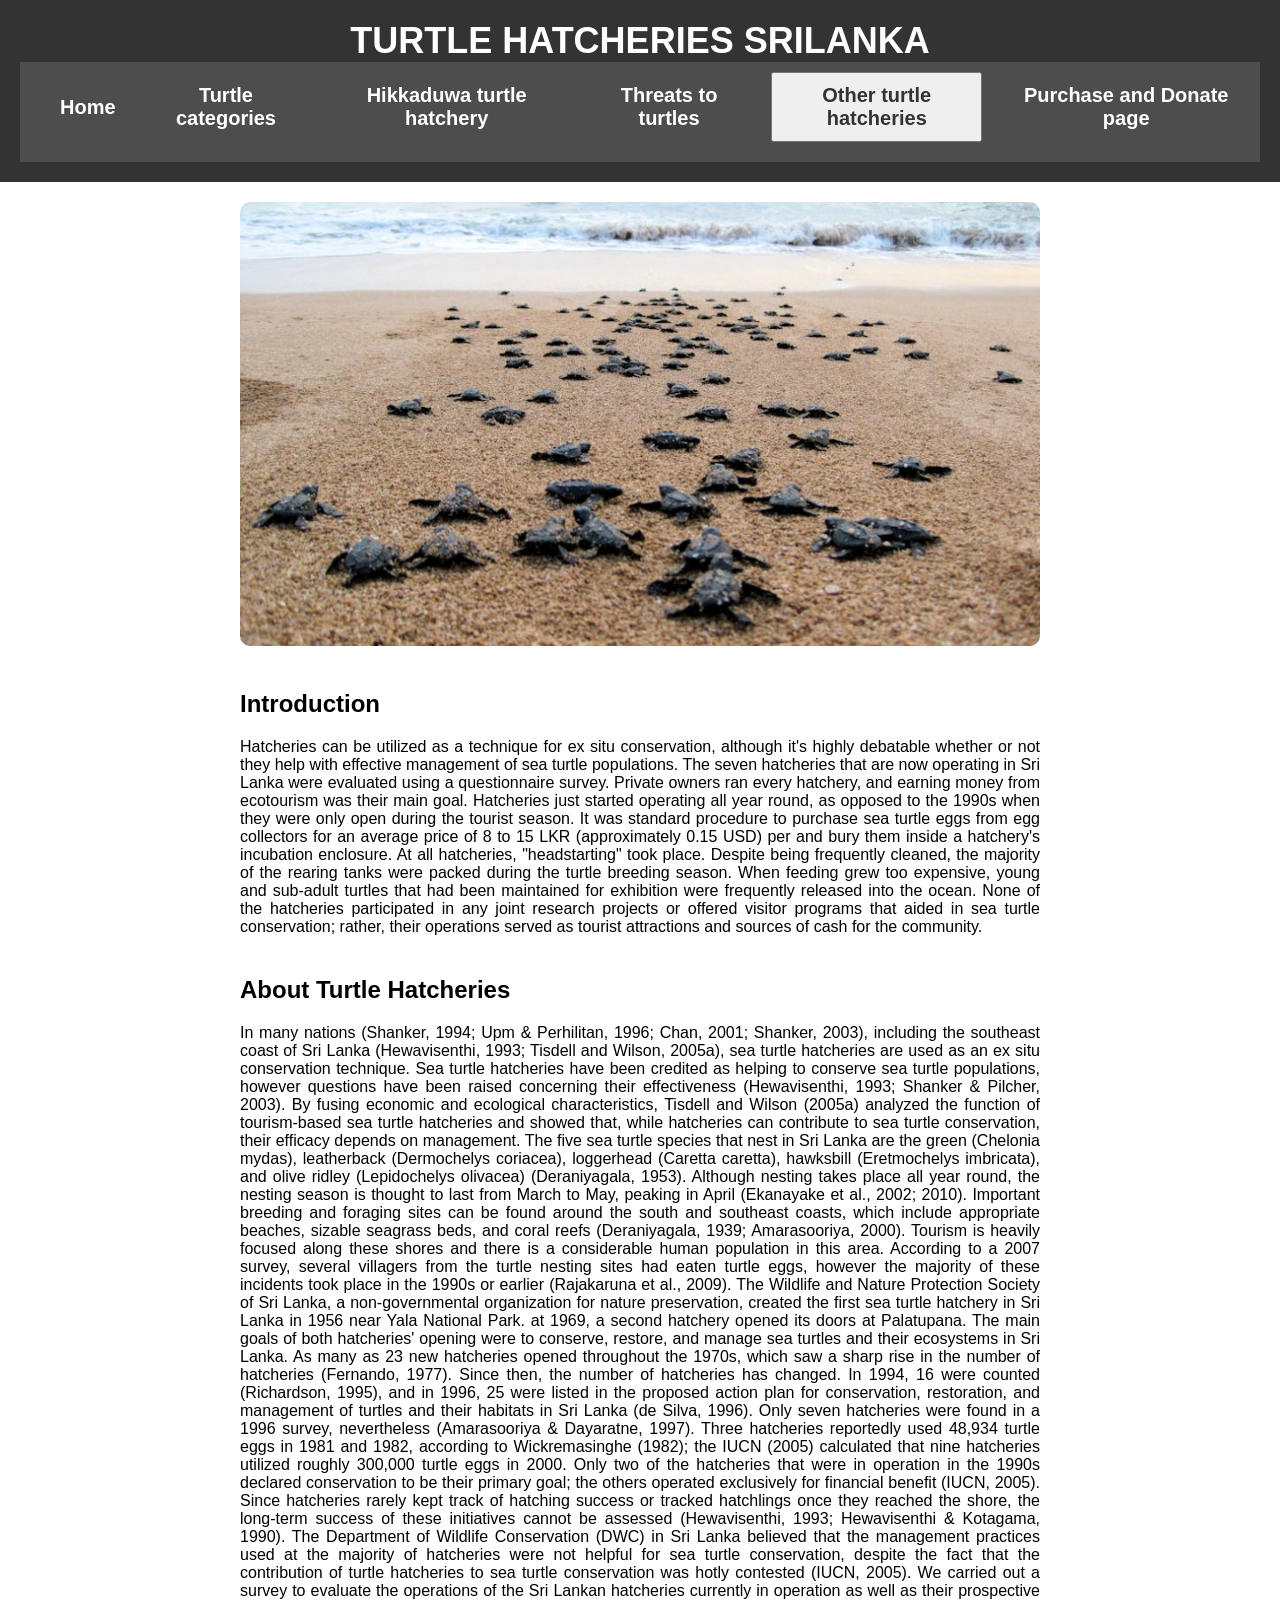
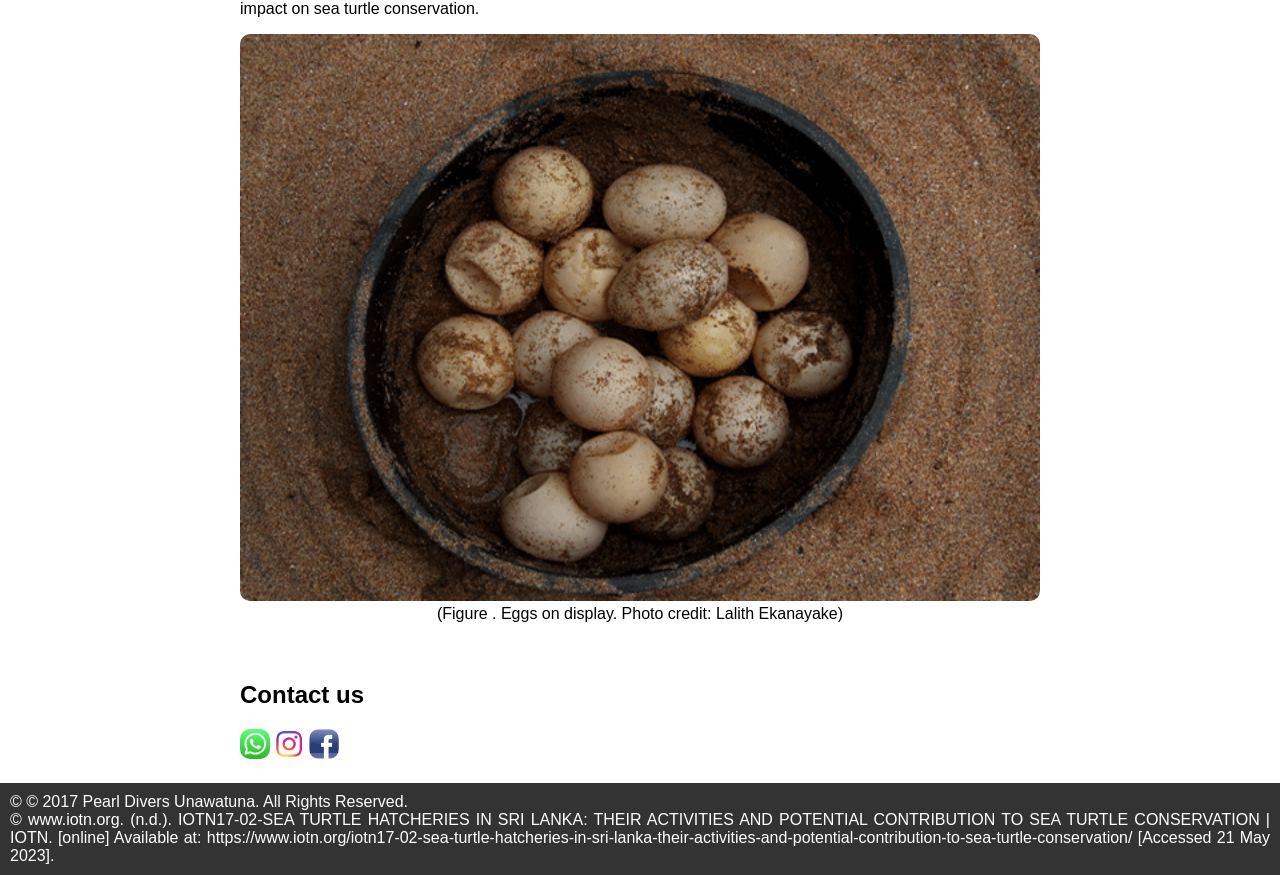
<file: index.html>
<!DOCTYPE html>
<html>
  <head>
    <title>TURTLE HATCHERIES SRILANKA</title>
    <link rel="stylesheet" href="CSS/styles.css">
  </head>
  <body>
    <header>
      <h1>TURTLE HATCHERIES SRILANKA
</h1>
      <nav>
        <ul>
          <li><a href="#HOME">Home</a></li>
          <li><a href="Turtle categories.html">Turtle categories </a></li>
          <li><a href="hikkaduwa turtle hatchery.html">Hikkaduwa turtle hatchery </a></li>
          <li><a href="Threats to turtles.html">Threats to turtles</a></li>
          <ul>
            <li class="dropdown">
              <button class="dropbtn">Other turtle hatcheries</a>
              <div class="dropdown-content">
                <a href="benthota.html">benthota</a>
                <a href="kosgoda.html">kosgoda</a>
                </div></ul>
          <li><a href="purchase and donate page.html">Purchase and Donate page</a></li>
          
        </ul>
      </nav>
    </header>
    <main>
        <img src="IMAGES/turtle hatchery.jpg" alt="baby turtles" width="800">
    </section>
      <h2>Introduction</h2>
      <p>Hatcheries can be utilized as a technique for ex situ conservation, although it's highly debatable whether or not they help with effective management 
        of sea turtle populations. The seven hatcheries that are now operating in Sri Lanka were evaluated using a questionnaire survey. Private owners ran every 
        hatchery, and earning money from ecotourism was their main goal. Hatcheries just started operating all year round, as opposed to the 1990s when they were
         only open during the tourist season. It was standard procedure to purchase sea turtle eggs from egg collectors for an average price of 8 to 15 LKR
          (approximately 0.15 USD) per and bury them inside a hatchery's incubation enclosure.
          At all hatcheries, "headstarting" took place. Despite being frequently cleaned, the majority of the rearing tanks were packed during the turtle breeding 
          season. When feeding grew too expensive, young and sub-adult turtles that had been maintained for exhibition were frequently released into the ocean.
           None of the hatcheries participated in any joint research projects or offered visitor programs that aided in sea turtle conservation; rather, their 
           operations served as tourist attractions and sources of cash for the community.
    </p>
    
    <h2>About Turtle Hatcheries</h2>
    <p>In many nations (Shanker, 1994; Upm & Perhilitan, 1996; Chan, 2001; Shanker, 2003), including the southeast coast of Sri Lanka 
      (Hewavisenthi, 1993; Tisdell and Wilson, 2005a), sea turtle hatcheries are used as an ex situ conservation technique. Sea turtle hatcheries have been 
       credited as helping to conserve sea turtle populations, however questions have been raised concerning their effectiveness 
      (Hewavisenthi, 1993; Shanker & Pilcher, 2003). By fusing economic and ecological characteristics, Tisdell and Wilson (2005a) analyzed the function of 
      tourism-based sea turtle hatcheries and showed that, while hatcheries can contribute to sea turtle conservation, their efficacy depends on management.
      The five sea turtle species that nest in Sri Lanka are the green (Chelonia mydas), leatherback (Dermochelys coriacea), loggerhead (Caretta caretta), 
      hawksbill (Eretmochelys imbricata), and olive ridley (Lepidochelys olivacea) (Deraniyagala, 1953). Although nesting takes place all year round, 
      the nesting season is thought to last from March to May, peaking in April (Ekanayake et al., 2002; 2010). Important breeding and foraging sites can be 
      found around the south and southeast coasts, which include appropriate beaches, sizable seagrass beds, and coral reefs (Deraniyagala, 1939; Amarasooriya, 
      2000). Tourism is heavily focused along these shores and there is a considerable human population in this area.
      According to a 2007 survey, several villagers from the turtle nesting sites had eaten turtle eggs, however the majority of these incidents took place in 
      the 1990s or earlier (Rajakaruna et al., 2009).

      The Wildlife and Nature Protection Society of Sri Lanka, a non-governmental organization for nature preservation, created the first sea turtle hatchery in 
      Sri Lanka in 1956 near Yala National Park. at 1969, a second hatchery opened its doors at Palatupana. 
      The main goals of both hatcheries' opening were to conserve, restore, and manage sea turtles and their ecosystems in Sri Lanka. As many as 23 new hatcheries 
      opened throughout the 1970s, which saw a sharp rise in the number of hatcheries (Fernando, 1977). Since then, the number of hatcheries has changed. In 1994, 
      16 were counted (Richardson, 1995), and in 1996, 25 were listed in the proposed action plan for conservation, restoration, and management of turtles and 
      their habitats in Sri Lanka (de Silva, 1996). Only seven hatcheries were found in a 1996 survey, nevertheless (Amarasooriya & Dayaratne, 1997). 
      Three hatcheries reportedly used 48,934 turtle eggs in 1981 and 1982, according to Wickremasinghe (1982); the IUCN (2005) calculated that nine hatcheries
       utilized roughly 300,000 turtle eggs in 2000.
       Only two of the hatcheries that were in operation in the 1990s declared conservation to be their primary goal; the others operated exclusively for
        financial benefit (IUCN, 2005). Since hatcheries rarely kept track of hatching success or tracked hatchlings once they reached the shore, the long-term 
        success of these initiatives cannot be assessed (Hewavisenthi, 1993; Hewavisenthi & Kotagama, 1990). The Department of Wildlife Conservation (DWC) in 
        Sri Lanka believed that the management practices used at the majority of hatcheries were not helpful for sea turtle conservation, despite the fact that 
        the contribution of turtle hatcheries to sea turtle conservation was hotly contested (IUCN, 2005). We carried out a survey to evaluate the operations of 
        the Sri Lankan hatcheries currently in operation as well as their prospective impact on sea turtle conservation.

    
    </p>
    <img src="IMAGES/turtle eggs.png" alt="baby turtles" width="800">
    <center><text>(Figure . Eggs on display.
      Photo credit: Lalith Ekanayake)</text></center>
     <br>
      <h2>Contact us</h2>
    
      <ul>
        <a href="#"><img src="IMAGES/WHATSAPP LOGO.png" alt="WA LOGO" width="30" height="30"></a>
        <a href="#"><img src="IMAGES/INSTA LOGO.jpg" alt="INSTA LOGO" width="30" height="30"></a>
        <a href="#"><img src="IMAGES/FACEBOOK LOGO.jpg" alt="FACEBOOK LOGO" width="30" height="30"></a>
           
      </ul>
     
    </main>
    <footer>
     
      <p>&copy; © 2017 Pearl Divers Unawatuna. All Rights Reserved.</p>
      <p>&copy; www.iotn.org. (n.d.). IOTN17-02-SEA TURTLE HATCHERIES IN SRI LANKA: THEIR ACTIVITIES AND POTENTIAL CONTRIBUTION TO SEA TURTLE CONSERVATION | IOTN. [online] Available at: https://www.iotn.org/iotn17-02-sea-turtle-hatcheries-in-sri-lanka-their-activities-and-potential-contribution-to-sea-turtle-conservation/ [Accessed 21 May 2023].

        ‌</p>
      

    </footer>
  </body>
</html>
</file>
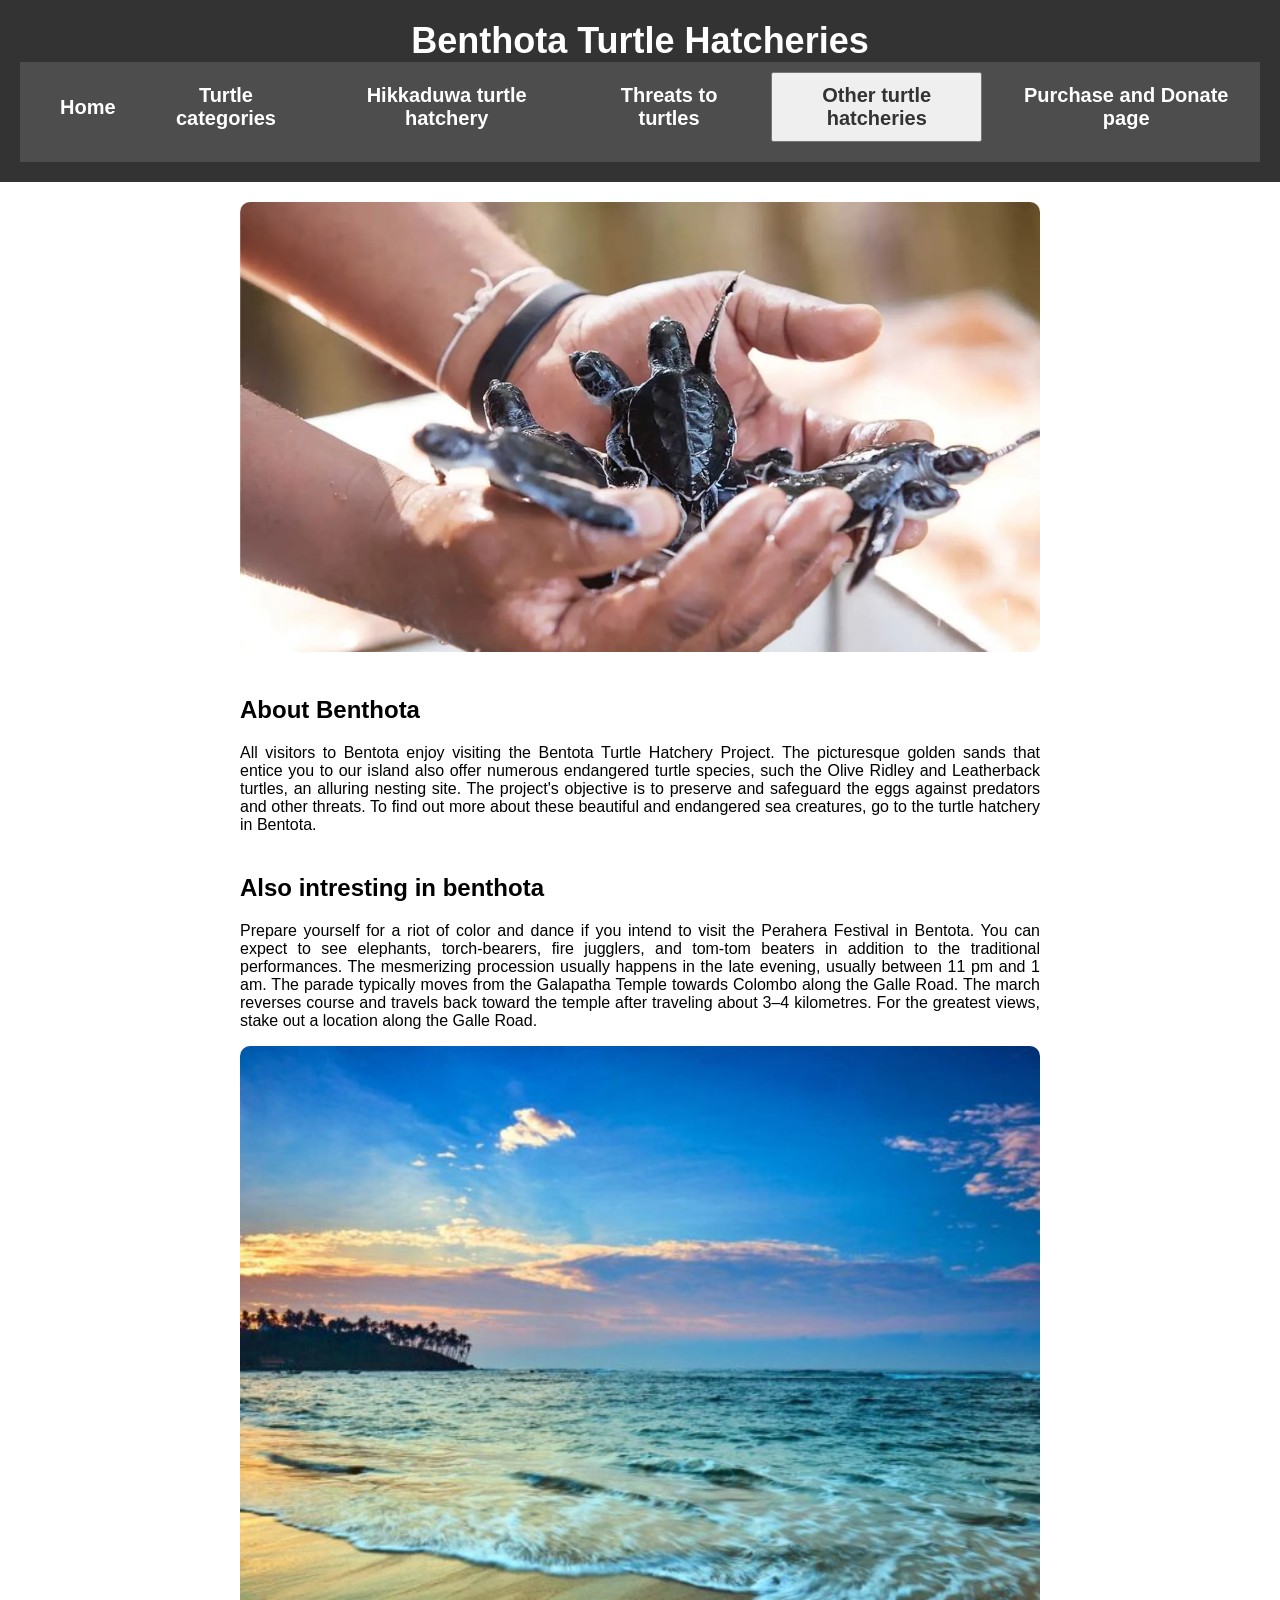
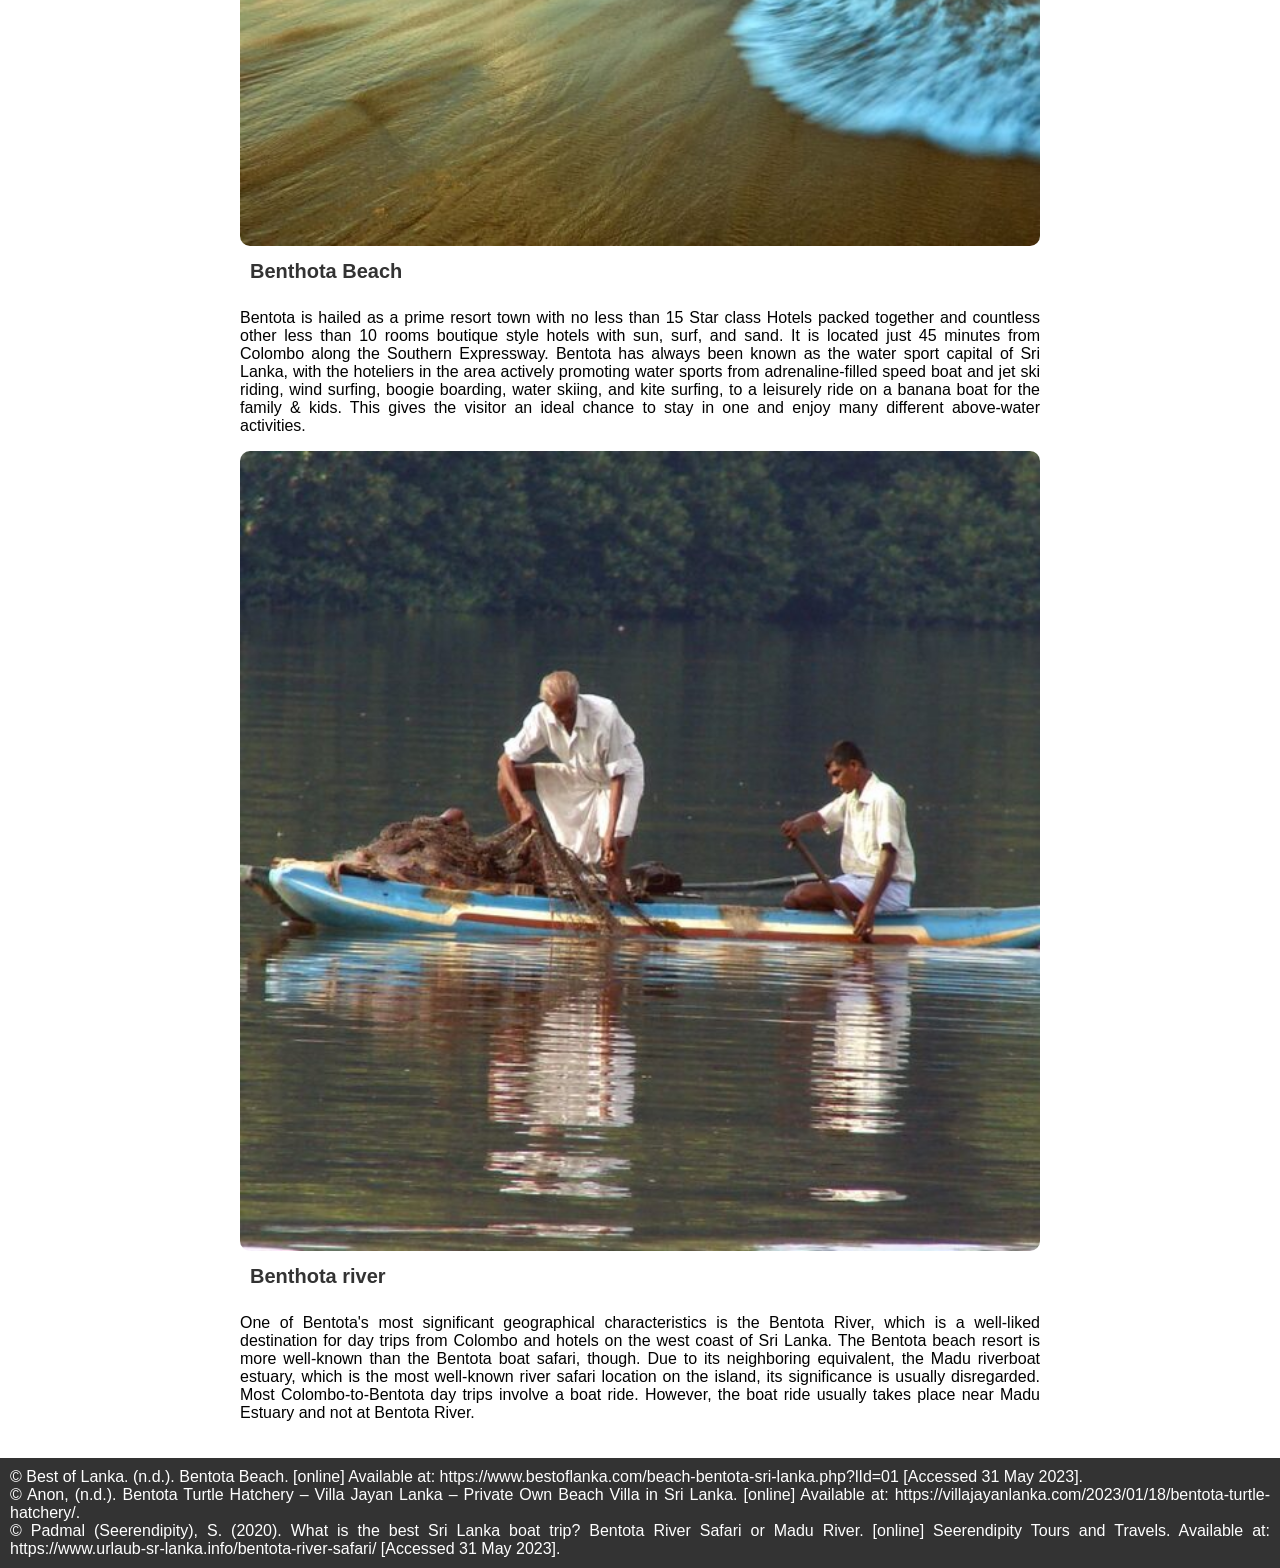
<file: benthota.html>
<!DOCTYPE html>
<html>
  <head>
    <title>TURTLE HATCHERY BENTHOTA</title>
    <link rel="stylesheet" href="CSS/styles.css">
  </head>
  <body>
    <header>
      <h1>Benthota Turtle Hatcheries
</h1>
      <nav>
        <ul>
          <li><a href="index.html">Home</a></li>
          <li><a href="Turtle categories.html">Turtle categories </a></li>
          <li><a href="hikkaduwa turtle hatchery.html">Hikkaduwa turtle hatchery </a></li>
          <li><a href="Threats to turtles.html">Threats to turtles</a></li>
          <ul>
            <li class="dropdown">
              <button class="dropbtn">Other turtle hatcheries</a>
              <div class="dropdown-content">
                <a href="benthota.html">benthota</a>
                <a href="kosgoda.html">kosgoda</a>
                </div></ul>
          <li><a href="purchase and donate page.html">Purchase and Donate page</a></li>
          
        </ul>
      </nav>
    </header>
    <main>
        <img src="IMAGES/benthota.jpg" alt="baby turtles" width="800">
    </section>
      <h2>About Benthota</h2>
      <p>All visitors to Bentota enjoy visiting the Bentota Turtle Hatchery Project. The picturesque golden sands that entice you to our island also offer 
        numerous endangered turtle species, such the Olive Ridley and Leatherback turtles, an alluring nesting site. The project's objective is to preserve and 
        safeguard the eggs against predators and other threats. To find out more about these beautiful and endangered sea creatures, go to the turtle hatchery 
        in Bentota.
    </p>
      <h2>Also intresting in benthota</h2>
      <p>Prepare yourself for a riot of color and dance if you intend to visit the Perahera Festival in Bentota. You can expect to see elephants, torch-bearers,
         fire jugglers, and tom-tom beaters in addition to the traditional performances. The mesmerizing procession usually happens in the late evening, usually
          between 11 pm and 1 am.

        The parade typically moves from the Galapatha Temple towards Colombo along the Galle Road. The march reverses course and travels back 
        toward the temple after traveling about 3–4 kilometres. For the greatest views, stake out a location along the Galle Road.</p>
    
      <ul>
        <a href="#"><img src="IMAGES/Bentota-Beach.jpg" alt="WA LOGO" width="800" ></a>
        <br>
        <li><a href="#">Benthota Beach</a></li>
        <p>Bentota is hailed as a prime resort town with no less than 15 Star class Hotels packed together and countless other less than 10 rooms boutique style 
          hotels with sun, surf, and sand. It is located just 45 minutes from Colombo along the Southern Expressway. Bentota has always been known as the water 
          sport capital of Sri Lanka, with the hoteliers in the area actively promoting water sports from adrenaline-filled speed boat and jet ski riding, wind 
          surfing, boogie boarding, water skiing, and kite surfing, to a leisurely ride on a banana boat for the family & kids. This gives the visitor an ideal 
          chance to stay in one and enjoy many different above-water activities.</p>
        <a href="#"><img src="IMAGES/river.jpg" alt="INSTA LOGO" width="800" ></a>
        <br>
       

        <li><a href="#">Benthota river</a></li>
        <p>One of Bentota's most significant geographical characteristics is the Bentota River, which is a well-liked destination for day trips from Colombo 
          and hotels on the west coast of Sri Lanka. The Bentota beach resort is more well-known than the Bentota boat safari, though. Due to its neighboring 
          equivalent, the Madu riverboat estuary, which is the most well-known river safari location on the island, its significance is usually disregarded.
           Most Colombo-to-Bentota day trips involve a boat ride. However, the boat ride usually takes place near Madu Estuary and not at Bentota River.
          </p>
        </ul>
     
    </main>
    <footer>
     
      <p>&copy; Best of Lanka. (n.d.). Bentota Beach. [online] Available at: https://www.bestoflanka.com/beach-bentota-sri-lanka.php?lId=01 [Accessed 31 May 
        2023].

        ‌</p>
      <p>&copy; 
        Anon, (n.d.). Bentota Turtle Hatchery – Villa Jayan Lanka – Private Own Beach Villa in Sri Lanka. [online] Available at: https://villajayanlanka.com/2023/01/18/bentota-turtle-hatchery/.

        ‌
        ‌</p>
        <p>&copy; Padmal (Seerendipity), S. (2020). What is the best Sri Lanka boat trip? Bentota River Safari or Madu River. [online] Seerendipity Tours and Travels. Available at: https://www.urlaub-sr-lanka.info/bentota-river-safari/ [Accessed 31 May 2023].

          ‌</p>
      

    </footer>
  </body>
</html>
</file>
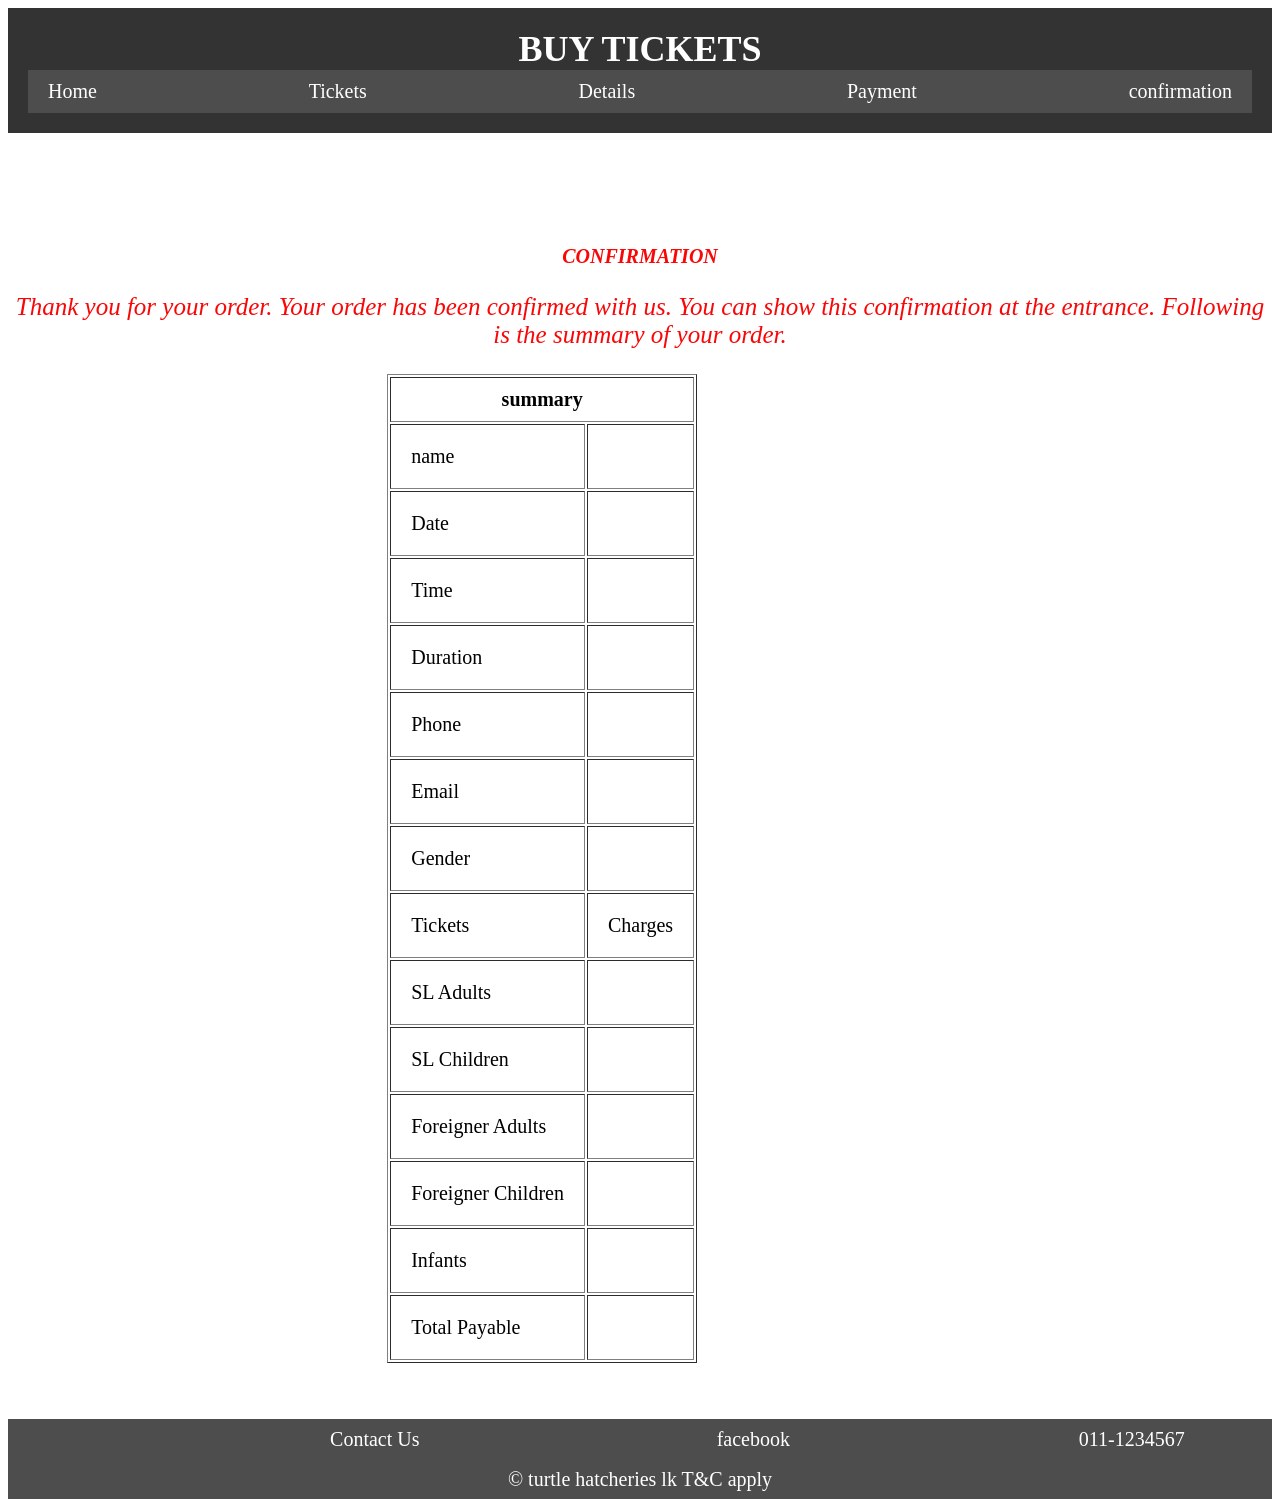
<file: confirmation.html>
<!DOCTYPE html> 
<html lang="en">
    <head>
        <title>confirmation</title>
        <link rel="stylesheet" href="CSS/common.css">
        <link rel="stylesheet" href="CSS/confirmation.css">
        
    </head>
    <body>
        <header>
        <h1>BUY TICKETS</h1>
        <nav class="Navigation">
        <ul>
            <li><a href="index.html">Home</a></li>
        <li><a href="Ticketspae.html" id="ticketsLink" >Tickets</a></li>
        <li><a href="details.html" id="detailsLink">Details</a></li>
        <li><a href="payment.html" id="paymentLink">Payment</a></li>
        <li><a href="confirmation.html" id="confirmationLink">confirmation</a></li>
        </ul>
    </nav>
</header>
<br>
<br>
<br>
<br>
<h3>CONFIRMATION</h3>
<p>Thank you for your order. Your order has been confirmed with us. You can show this confirmation at the entrance. Following is the summary of your order.</p>
<div class="SumTable">
    <table border="1" id="sumTable">
        <tr><th  colspan="2">summary</th></tr>
        <tr>
            <td>name</td>
            <td><div id="fnamel"></div></td>
        </tr>
        <tr>
            <td>Date</td>
            <td id="displayDate"></div> </td>
        </tr>

        <tr>
            <td>Time</td>
            <td>
                <div id="Time">
                    <div id="slot1"></div>
                    <div id="slot2"></div>
                    <div id="slot3"></div>
                    <div id="slot4"></div>
                    <div id="slot5"></div>
                    <div id="slot6"></div>
                    <div id="slot7"></div>
                    <div id="slot8"></div>
                    <div id="slot9"></div>
                    <div id="slot10"></div>
                    <div id="slot11"></div>
                </div>
            </td>
        </tr>
        <tr>
            <td>Duration</td>
            <div id="duration">
                <td> <div id="total-hours-value"></div><div id="normal-hours-value"></div><div id="peak-hours-value"></div></td>
        </tr>
        <tr>
            <td>Phone</td>
            <td><div id="phone1"></div></td>
        </tr>
        <tr>
            <td>Email</td>
            <td><div id="email1"></div></td>
        </tr>
        <tr>
            <td>Gender</td>
            <td><div id="gend1"></div></td>
        </tr>
    </div>
        <tr class="Guestss">
            <td>Tickets</td>
            <td>Charges</td>
        </tr>
        <tr>
            <td>SL Adults</td>
            <td id="SumSlAd"></td>
        </tr>
        <tr>
            <td>SL Children</td>
            <td id="SumSlCh"></td>
        </tr>
        <tr>
            <td>Foreigner Adults</td>
            <td id="SumFAd"></td>
        </tr>
        <tr>
            <td>Foreigner Children</td>
            <td id="SumFCh"></td>
        </tr>
        <tr>
            <td>Infants</td>
            <td id="SumInfant"></td>
        </tr>
        <tr class="totalpay">
            <td>Total Payable</td>
            <td id="total"></td>
        </tr>
    </table>
</div>
    <br><br>
    <script src="JAVAS/confirmation page.js"></script>

<footer>
    <nav class="navfo">
        <ul>
            <li><a href="mail-to=cb010177@students.apiit.lk">Contact Us</a></li>
            <li><a href="#https://web.facebook.com/koggalaseaturtle/?_rdc=1&_rdr">facebook</a></li>
            <li>011-1234567</li>
        </ul>
<br>
            &copy; turtle hatcheries lk T&C apply
        </nav>
        </footer>
</body>
</html>
</file>
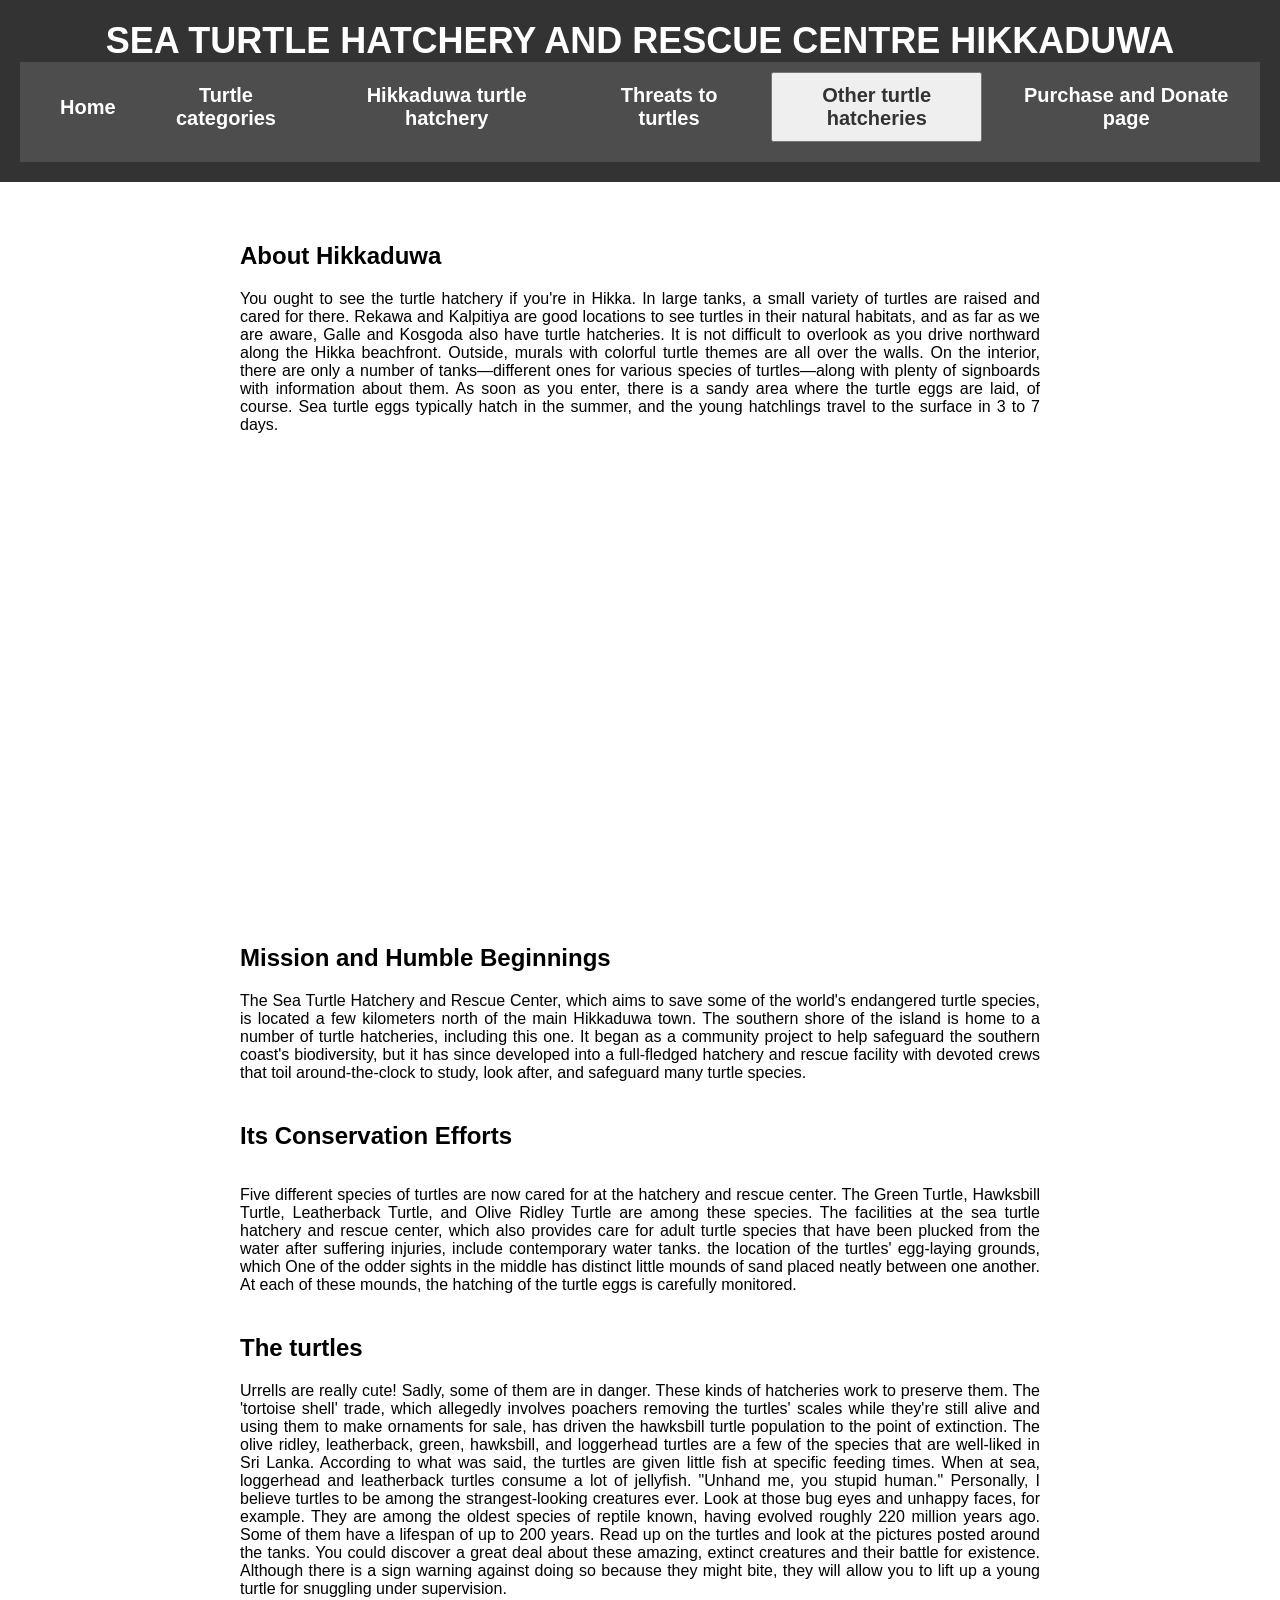
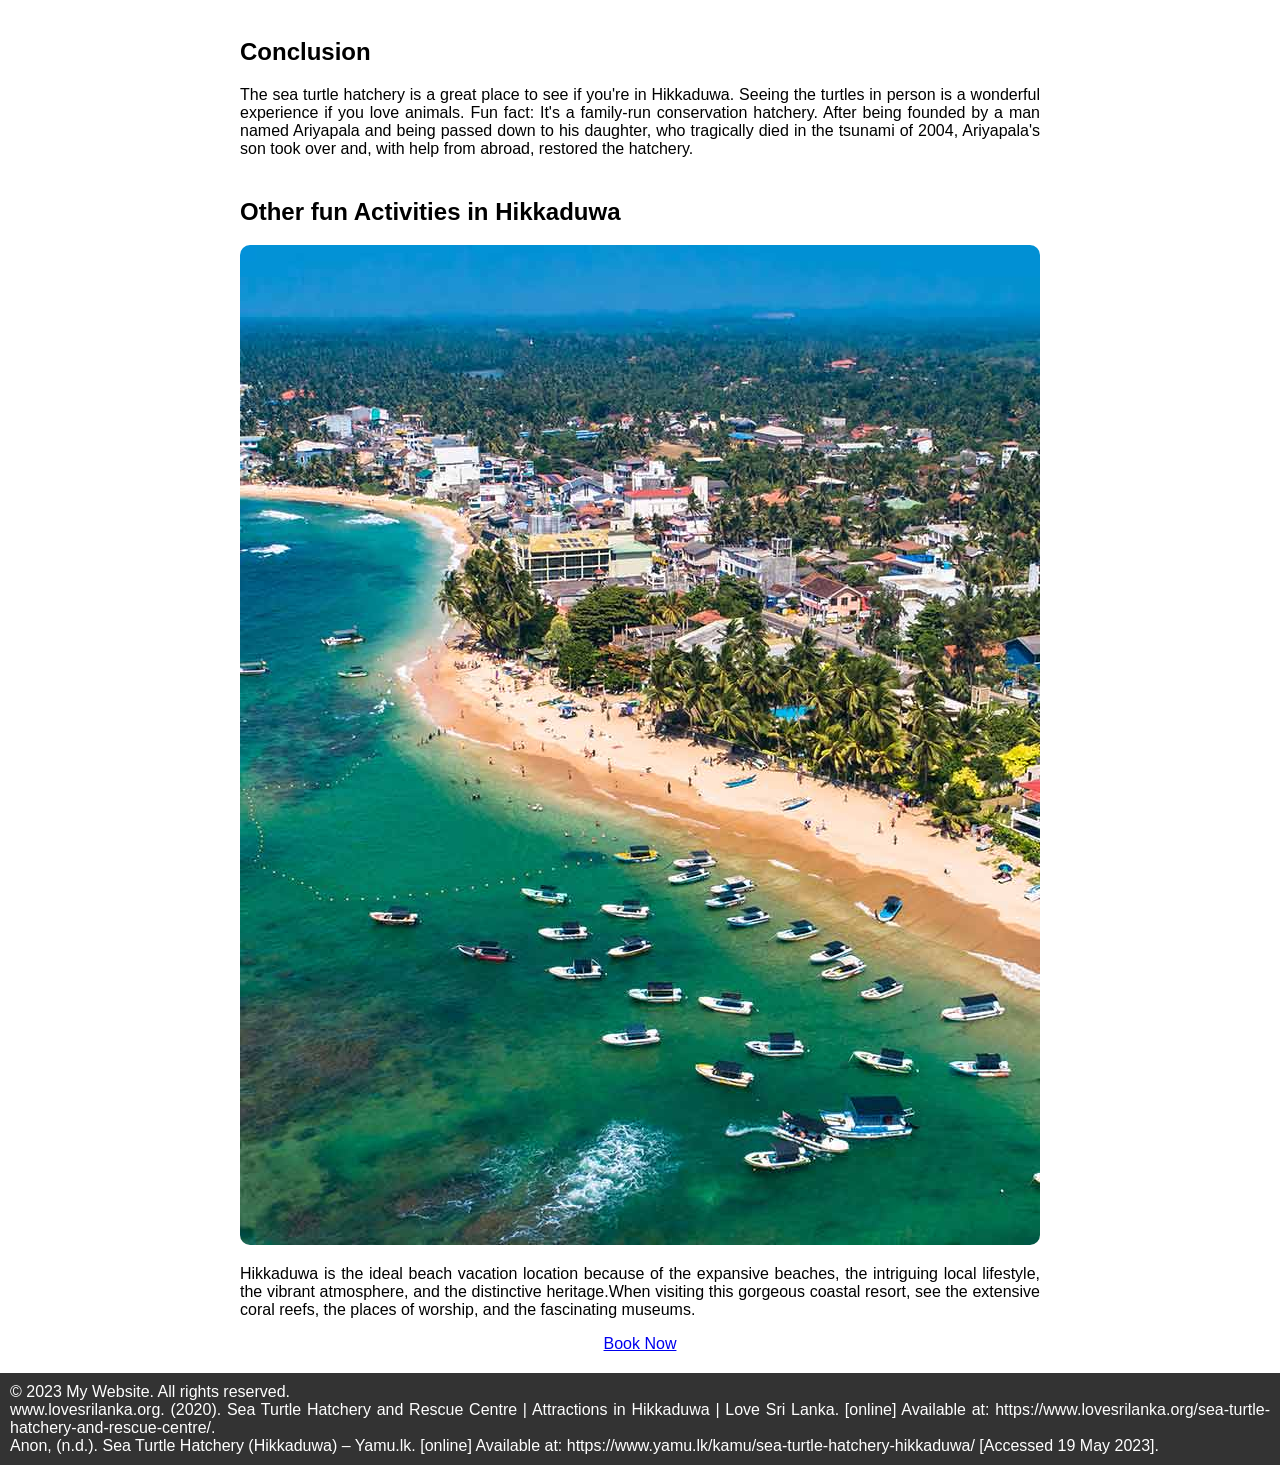
<file: hikkaduwa turtle hatchery.html>
<!DOCTYPE html>
<html>
  <head>
    <title>HIKKADUWA</title>
    <link rel="stylesheet" href="CSS/styles.css">
  </head>
  <body>
    <header>
      <h1>SEA TURTLE HATCHERY AND RESCUE CENTRE HIKKADUWA</h1>
      
       <nav>
        <ul>
          <li><a href="index.html">Home</a></li>
          <li><a href="Turtle categories.html">Turtle categories </a></li>
          <li><a href="#hikka">Hikkaduwa turtle hatchery </a></li>
          <li><a href="Threats to turtles.html">Threats to turtles</a></li>
          <ul>
            <li class="dropdown">
              <button class="dropbtn">Other turtle hatcheries</a>
              <div class="dropdown-content">
                <a href="benthota.html">benthota</a>
                <a href="kosgoda.html">kosgoda</a>
                </div></ul>
          <li><a href="purchase and donate page.html">Purchase and 
            Donate page
            </a></li>
        </ul>
      </nav>
    </header>
    <main>
      <h2>About Hikkaduwa</h2>
      <P>You ought to see the turtle hatchery if you're in Hikka. In large tanks, a small variety of turtles are raised and cared for there. 
        Rekawa and Kalpitiya are good locations to see turtles in their natural habitats, and as far as we are aware, Galle and Kosgoda also have turtle hatcheries.
         It is not difficult to overlook as you drive northward along the Hikka beachfront. Outside, murals with colorful turtle themes are all over the walls.
         On the interior, there are only a number of tanks—different ones for various species of turtles—along with plenty of signboards with information about them.
         As soon as you enter, there is a sandy area where the turtle eggs are laid, of course. Sea turtle eggs typically hatch in the summer, and the young hatchlings travel to the surface in 3 to 7 days.
         
         
    </p>
    <iframe src="https://www.google.com/maps/embed?pb=!1m14!1m8!1m3!1d126936.05184183738!2d80.090451!3d6.164009!3m2!1i1024!2i768!4f13.1!3m3!1m2!1s0x3ae182a9ecb0c635%3A0xbd3561821dfbe76b!2sSea%20Turtle%20Hatchery%20%26%20Rescue%20Center!5e0!3m2!1sen!2slk!4v1684533947793!5m2!1sen!2slk" width="600" height="450" style="border:0;" allowfullscreen="" loading="lazy" referrerpolicy="no-referrer-when-downgrade"></iframe>
      <h2>Mission and Humble Beginnings</h2>
      <p>The Sea Turtle Hatchery and Rescue Center, which aims to save some of the world's endangered turtle species, is located a few kilometers north of the main Hikkaduwa town. The southern shore of the island is home to a number of turtle hatcheries, including this one. It began as a community project to help safeguard the southern coast's biodiversity, but it has since developed into a full-fledged hatchery and rescue facility with devoted crews that toil around-the-clock to study, look after, and safeguard many turtle species.
      </p>
    
    <h2>Its Conservation Efforts</h2>
      <ul>

        <p>
            Five different species of turtles are now cared for at the hatchery and rescue center. The Green Turtle, Hawksbill Turtle, Leatherback Turtle, and Olive Ridley Turtle are among these species. The facilities at the sea turtle hatchery and rescue center, which also provides care for adult turtle species that have been plucked from the water after suffering injuries, include contemporary water tanks. the location of the turtles' egg-laying grounds, which 

            One of the odder sights in the middle has distinct little mounds of sand placed neatly between one another. At each of these mounds, the hatching of the turtle eggs is carefully monitored.
</p>
       
        
        <h2>The turtles</h2>
        
        <p>Urrells are really cute! Sadly, some of them are in danger. These kinds of hatcheries work to preserve them. The 'tortoise shell' trade, which allegedly involves poachers removing the turtles' scales while they're still alive and using them to make ornaments for sale, has driven the hawksbill turtle population to the point of extinction.
          The olive ridley, leatherback, green, hawksbill, and loggerhead turtles are a few of the species that are well-liked in Sri Lanka. According to what was 
          said, the turtles are given little fish at specific feeding times. When at sea, loggerhead and leatherback turtles consume a lot of jellyfish.
          "Unhand me, you stupid human."
          Personally, I believe turtles to be among the strangest-looking creatures ever. Look at those bug eyes and unhappy faces, for example.
           They are among the oldest species of reptile known, having evolved roughly 220 million years ago. Some of them have a lifespan of up to 200 years.
          Read up on the turtles and look at the pictures posted around the tanks. You could discover a great deal about these amazing, extinct creatures and 
          their battle for existence. Although there is a sign warning against doing so because they might bite, they will allow you to lift up a young turtle 
          for snuggling under supervision.
          </p>
        
        <h2>Conclusion</h2>
       
       <p>The sea turtle hatchery is a great place to see if you're in Hikkaduwa. Seeing the turtles in person is a wonderful experience if you love animals.
        Fun fact: It's a family-run conservation hatchery. After being founded by a man named Ariyapala and being passed down to his daughter, who tragically died in the tsunami of 2004, Ariyapala's son took over and, with help from abroad, restored the hatchery.

   
</p>
        <h2>Other fun Activities in Hikkaduwa</h2>
        <img src="IMAGES/Hikkaduwa-Beach.jpg" alt="baby turtles">
        <p>Hikkaduwa is the ideal beach vacation location because of the expansive beaches, the intriguing local lifestyle, the vibrant atmosphere, and the distinctive heritage.When visiting this gorgeous coastal resort, see the extensive coral reefs, the places of worship, and the fascinating museums.
        </p>
        <center>
        <a class="button" href="Ticketspae.html" target="_blank">Book Now</a>
      </center>


        
    
      </ul>
    </main>
    <footer>
      <p>&copy; 2023 My Website. All rights reserved.</p>
      <p> www.lovesrilanka.org. (2020). Sea Turtle Hatchery and Rescue Centre | Attractions in Hikkaduwa | Love Sri Lanka. [online] Available at: https://www.lovesrilanka.org/sea-turtle-hatchery-and-rescue-centre/.

        ‌</p>
        <p>Anon, (n.d.). Sea Turtle Hatchery (Hikkaduwa) – Yamu.lk. [online] Available at: https://www.yamu.lk/kamu/sea-turtle-hatchery-hikkaduwa/ [Accessed 19 May 2023].

            ‌</p>
    </footer>
  </body>
</html>
</file>
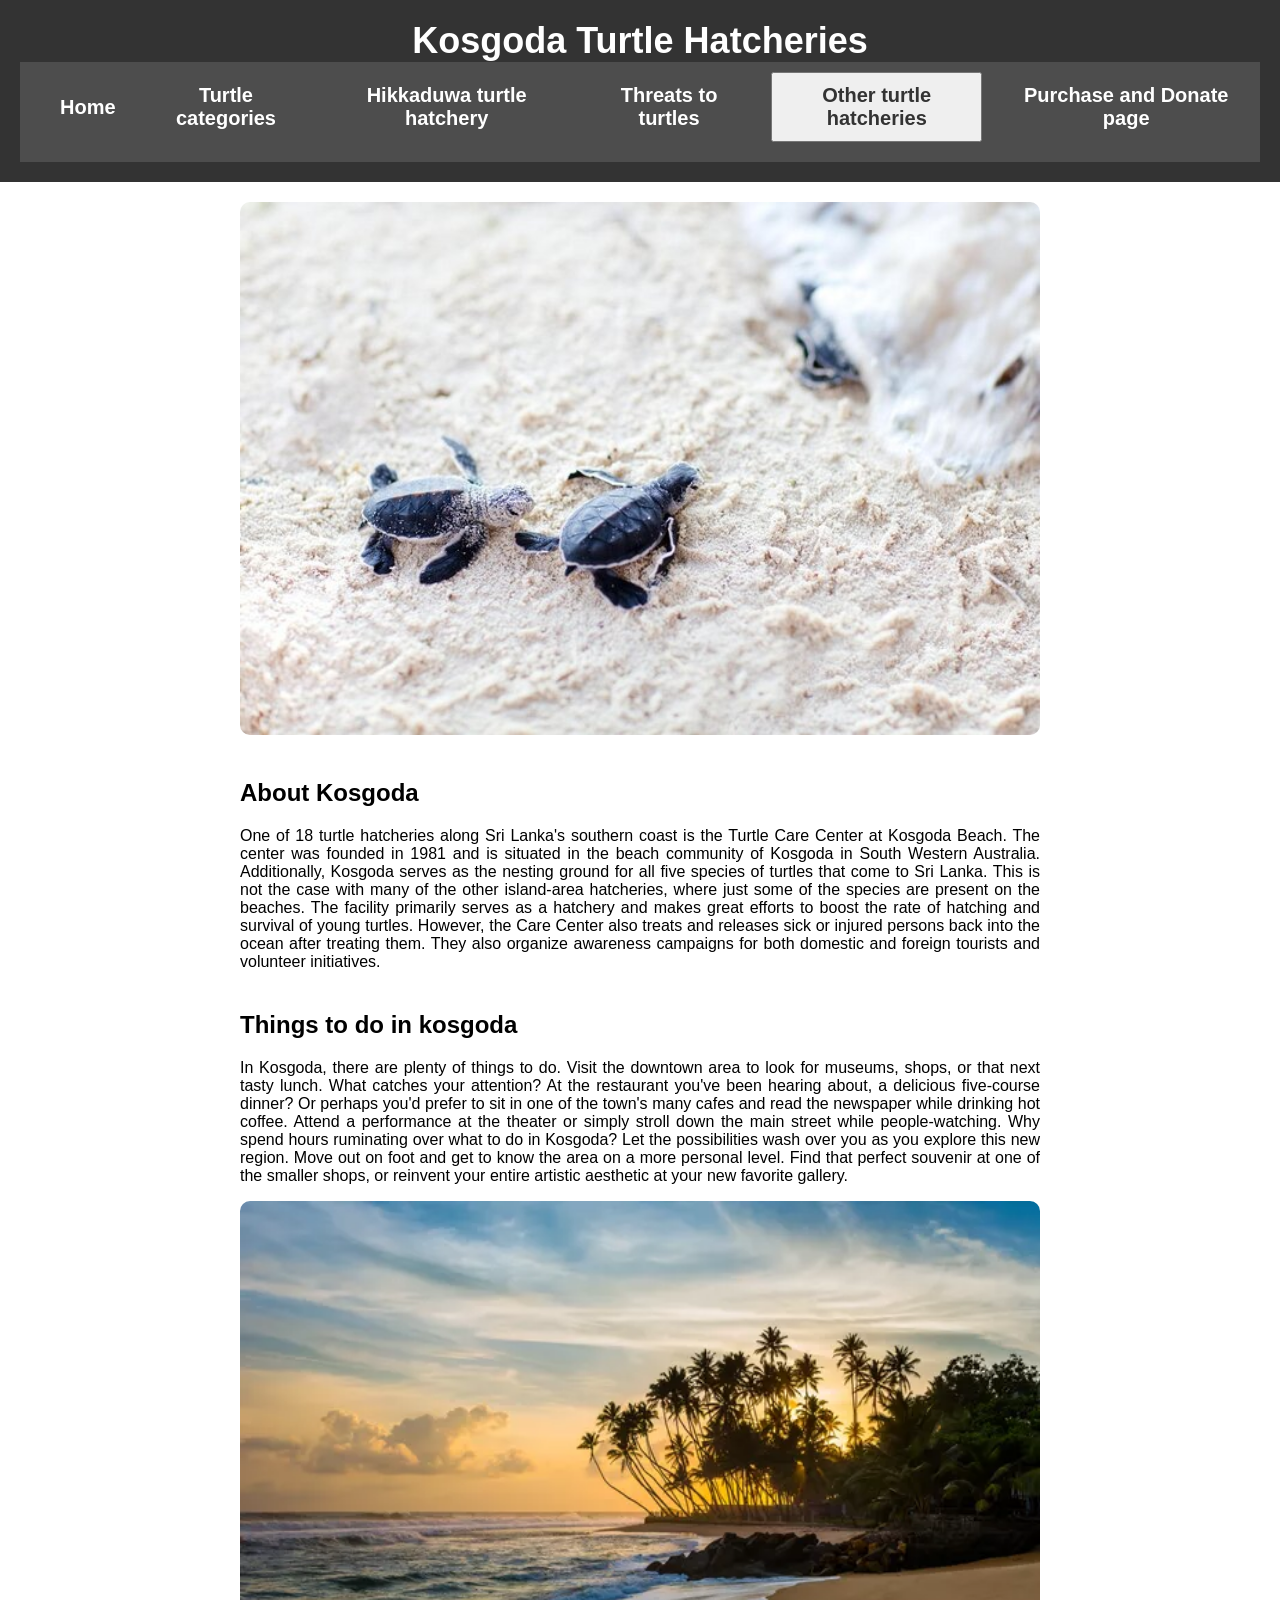
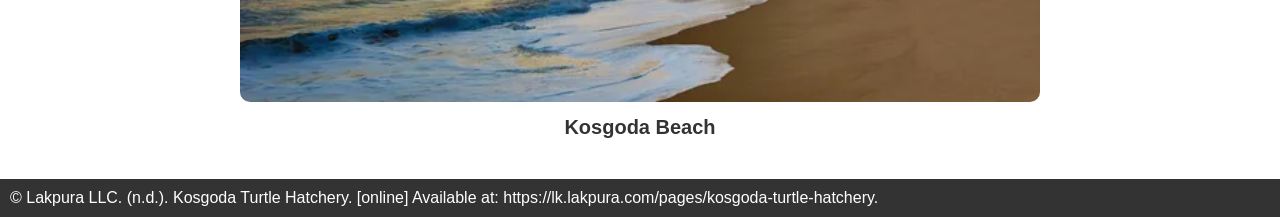
<file: kosgoda.html>
<!DOCTYPE html>
<html>
  <head>
    <title>TURTLE HATCHERY KOSGODA</title>
    <link rel="stylesheet" href="CSS/styles.css">
  </head>
  <body>
    <header>
      <h1>Kosgoda Turtle Hatcheries
</h1>
      <nav>
        <ul>
          <li><a href="index.html">Home</a></li>
          <li><a href="Turtle categories.html">Turtle categories </a></li>
          <li><a href="hikkaduwa turtle hatchery.html">Hikkaduwa turtle hatchery </a></li>
          <li><a href="Threats to turtles.html">Threats to turtles</a></li>
          <ul>
            <li class="dropdown">
              <button class="dropbtn">Other turtle hatcheries</a>
              <div class="dropdown-content">
                <a href="benthota.html">benthota</a>
                <a href="#kosgoda">kosgoda</a>
                </div></ul>
          <li><a href="purchase and donate page.html">Purchase and Donate page</a></li>
          
        </ul>
      </nav>
    </header>
    <main>
        <img src="IMAGES/kosgoda.jpg" alt="baby turtles" width="800">
    </section>
      <h2>About Kosgoda</h2>
      <p>One of 18 turtle hatcheries along Sri Lanka's southern coast is the Turtle Care Center at Kosgoda Beach. The center was founded in 1981 and is situated 
        in the beach community of Kosgoda in South Western Australia. Additionally, Kosgoda serves as the nesting ground for all five species of turtles that come
         to Sri Lanka. This is not the case with many of the other island-area hatcheries, where just some of the species are present on the beaches.
         The facility primarily serves as a hatchery and makes great efforts to boost the rate of hatching and survival of young turtles. However, the Care Center
          also treats and releases sick or injured persons back into the ocean after treating them. They also organize awareness campaigns for both domestic and 
          foreign tourists and volunteer initiatives.
     </p>
      <h2>Things to do in kosgoda</h2>
      <p>In Kosgoda, there are plenty of things to do. Visit the downtown area to look for museums, shops, or that next tasty lunch. What catches your attention? 
        At the restaurant you've been hearing about, a delicious five-course dinner? Or perhaps you'd prefer to sit in one of the town's many cafes and read the 
        newspaper while drinking hot coffee. Attend a performance at the theater or simply stroll down the main street while people-watching.
        Why spend hours ruminating over what to do in Kosgoda? Let the possibilities wash over you as you explore this new region. Move out on foot and get to 
        know the area on a more personal level. Find that perfect souvenir at one of the smaller shops, or reinvent your entire artistic aesthetic at your new 
        favorite gallery.
      </p>
    
      <ul>
        
        <a href="#"><img src="IMAGES/kosgoda beach.jpg" alt="WA LOGO" width="800" ></a>
        <li><center><a href="#">Kosgoda Beach</a></center></li>
        </ul>
     
    </main>
    <footer>
     
      <p>&copy; Lakpura LLC. (n.d.). Kosgoda Turtle Hatchery. [online] Available at: https://lk.lakpura.com/pages/kosgoda-turtle-hatchery.

        ‌

        ‌</p>
      
      

    </footer>
  </body>
</html>
</file>
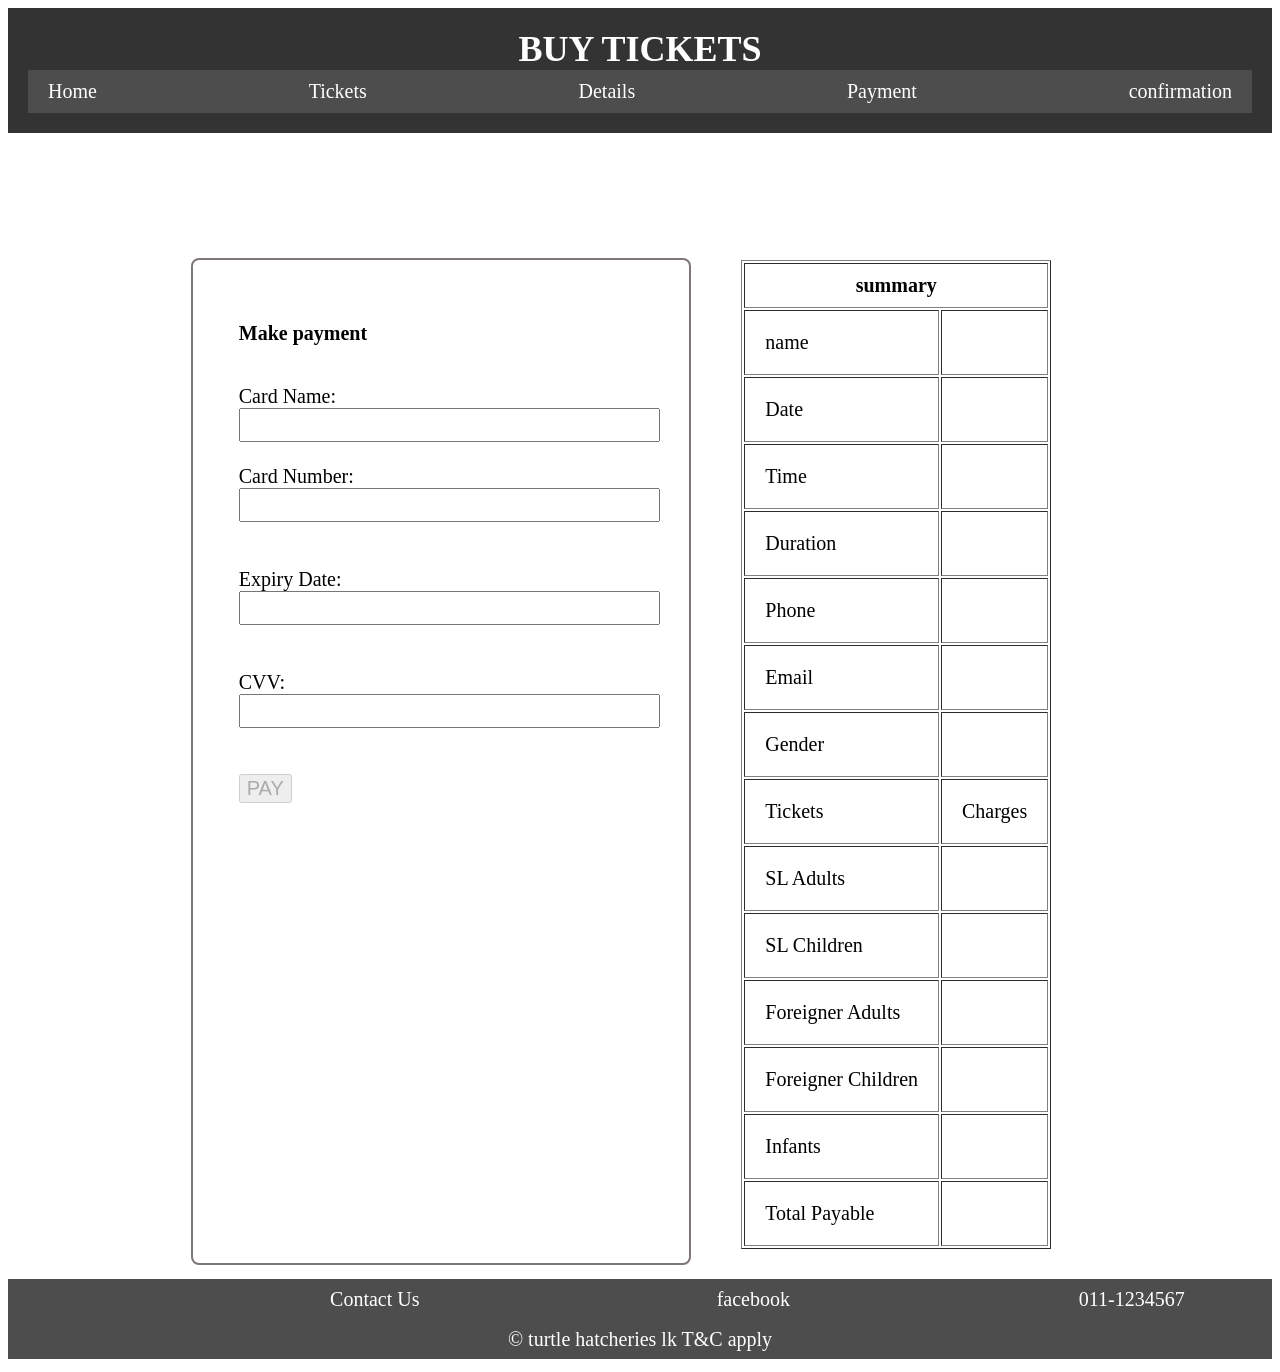
<file: payment.html>
<!DOCTYPE html> 
<html lang="en">
    <head>
        <title>payment</title>
        <link rel="stylesheet" href="CSS/common.css">
        <link rel="stylesheet" href="CSS/payment.css">
        
    </head>
    <body>
        <header>
            <h1>BUY TICKETS</h1>
        
        <nav class="Navigation">
        <ul>
            <li><a href="index.html">Home</a></li>
        <li><a href="Ticketspae.html" id="ticketsLink" >Tickets</a></li>
        <li><a href="details.html" id="detailsLink">Details</a></li>
        <li><a href="payment.html" id="paymentLink">Payment</a></li>
        <li><a href="confirmation.html" id="confirmationLink">confirmation</a></li>
        </ul>
    </nav>
</header>
<br>
<br>
<br>
<br>
<br>
<div class = "block">
    <div class="page">
        
<form action="submit.php" method="post">
    <div class="formPay">
    <h2>Make payment</h2> 
    <br>
      <div class="formPay">
        <label for="card-name">Card Name:</label>
        <br>
       
        <input type="text" id="card-name" name="card-name" required>
        <br>
    </div>
    <br>
    <div class="formPay">
    <label for="card-number">Card Number:</label>
    <br>
   <input type="text" id="card-number" name="card-number" required>
    </div>

        <span id="errorText" ></span>
   <br>
   <br>
    <div class="formPay">
 <label for="expiry-date">Expiry Date:</label>
 <br>
  <input type="text" id="expiry-date" name="expiry-date" required>
    </div>

  <span id="errorMsg" ></span>
  <br>
  <br>

    <div class="formPay">
   <label for="cvv">CVV:</label>
   <br>
    <input type="text" id="cvv" name="cvv" required>
    </div>

     <span id="ErrorMsg" ></span>
  <br>
  <br>
  <a href="confirmation.html"><button type="button"  id="continue" disabled >PAY</button></a>
</form>
</div>
</div>
<div class="SumTable">
    <table border="1" id="sumTable">
        <tr><th  colspan="2">summary</th></tr>
        <tr>
            <td>name</td>
            <td><div id="fnamel"></div></td>
        </tr>
        <tr>
            <td>Date</td>
            <td id="displayDate"></div> </td>
        </tr>

        <tr>
            <td>Time</td>
            <td>
                <div id="Time">
                    <div id="slot1"></div>
                    <div id="slot2"></div>
                    <div id="slot3"></div>
                    <div id="slot4"></div>
                    <div id="slot5"></div>
                    <div id="slot6"></div>
                    <div id="slot7"></div>
                    <div id="slot8"></div>
                    <div id="slot9"></div>
                    <div id="slot10"></div>
                    <div id="slot11"></div>
                </div>
            </td>
        </tr>
        <tr>
            <td>Duration</td>
            <div id="duration">
                <td> <div id="total-hours-value"></div><div id="normal-hours-value"></div><div id="peak-hours-value"></div></td>
        </tr>
        <tr>
            <td>Phone</td>
            <td><div id="phone1"></div></td>
        </tr>
        <tr>
            <td>Email</td>
            <td><div id="email1"></div></td>
        </tr>
        <tr>
            <td>Gender</td>
            <td><div id="gend1"></div></td>
        </tr>
    </div>
        <tr class="Guestss">
            <td>Tickets</td>
            <td>Charges</td>
        </tr>
        <tr>
            <td>SL Adults</td>
            <td id="SumSlAd"></td>
        </tr>
        <tr>
            <td>SL Children</td>
            <td id="SumSlCh"></td>
        </tr>
        <tr>
            <td>Foreigner Adults</td>
            <td id="SumFAd"></td>
        </tr>
        <tr>
            <td>Foreigner Children</td>
            <td id="SumFCh"></td>
        </tr>
        <tr>
            <td>Infants</td>
            <td id="SumInfant"></td>
        </tr>
        <tr class="totalpay">
            <td>Total Payable</td>
            <td id="total"></td>
        </tr>
    </table>
</div>
    </div>
<script src="JAVAS/payment page.js"></script>
<footer>
    <nav class="navfo">
        <ul>
            <li><a href="mail-to=cb010177@students.apiit.lk">Contact Us</a></li>
            <li><a href="#https://web.facebook.com/koggalaseaturtle/?_rdc=1&_rdr">facebook</a></li>
            <li>011-1234567</li>
        </ul>
<br>
            &copy; turtle hatcheries lk T&C apply
        </nav>
        </footer>
</body>
</html>
</file>
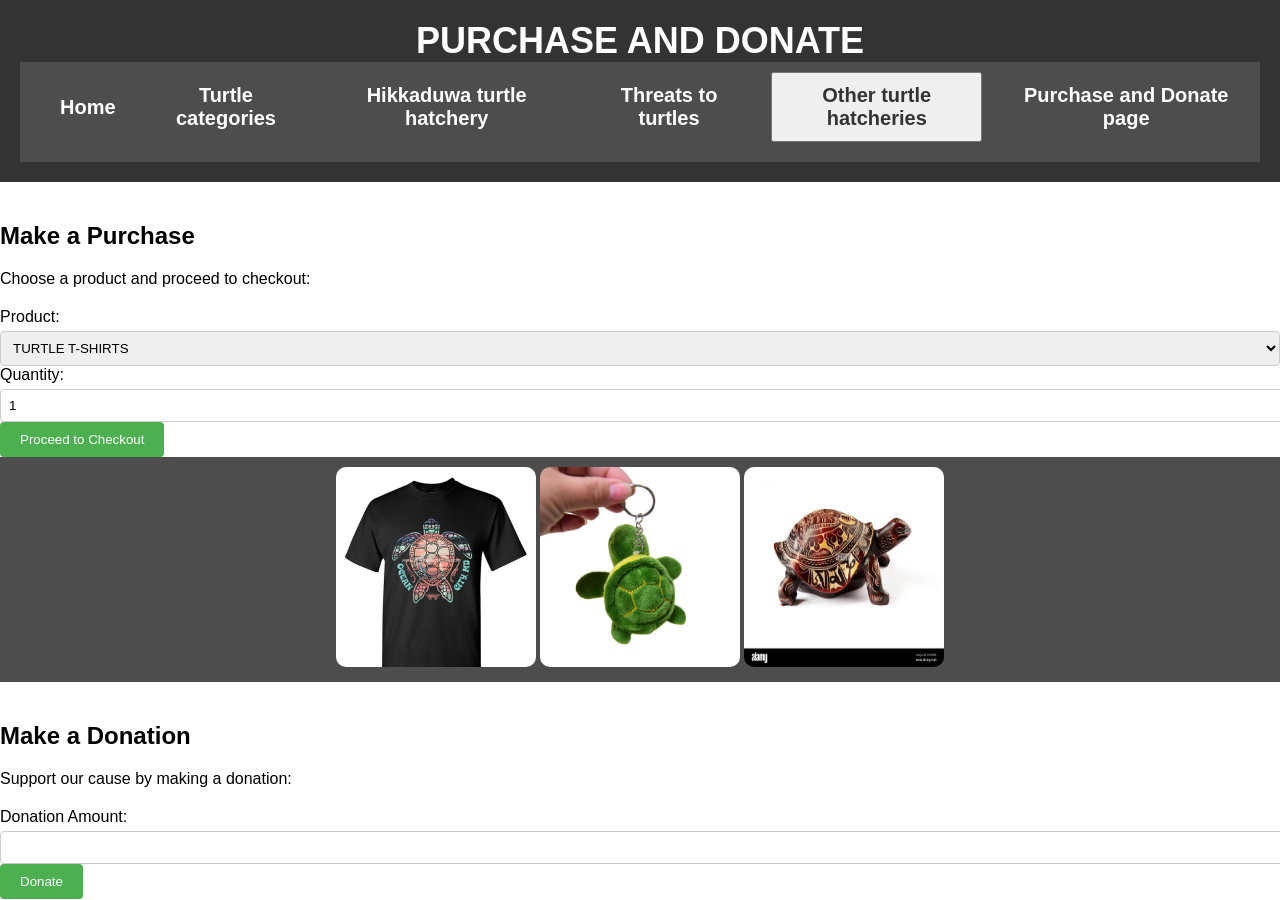
<file: purchase and donate page.html>
<!DOCTYPE html>
<html>
<head>
  <title>Purchase and Donation Page</title>
  <link rel="stylesheet" href="CSS/PURCHASE.CSS">
</head>
<body>
  <header>
      <h1>PURCHASE AND DONATE </h1>
      
       <nav>
        <ul>
          <li><a href="index.html">Home</a></li>
          <li><a href="#TURTLE CATEGORIES">Turtle categories </a></li>
          <li><a href="hikkaduwa turtle hatchery.html">Hikkaduwa turtle hatchery </a></li>
          <li><a href="Threats to turtles.html">Threats to turtles</a></li>
          <ul>
            <li class="dropdown">
              <button class="dropbtn">Other turtle hatcheries</a>
              <div class="dropdown-content">
                <a href="benthota.html">benthota</a>
                <a href="kosgoda.html">kosgoda</a>
                </div></ul>
         
          <li><a href="purchase and donate page.html">Purchase and 
            Donate page
            </a></li>
        </ul>
      </nav>
    </header>
  
  
  <h2>Make a Purchase</h2>
  <p>Choose a product and proceed to checkout:</p>
  <form action="process_purchase.php" method="post">
    <label for="product">Product:</label>
    <select id="product" name="product">
      <option value="product1">TURTLE T-SHIRTS</option>
      <option value="product2">TURTLE KEYTAGS</option>
      <option value="product3">SOUVENIOUR</option>
    </select>
    <br>
    <label for="quantity">Quantity:</label>
    <input type="number" id="quantity" name="quantity" min="1" value="1">
    <br>
    <input type="submit" value="Proceed to Checkout">
  </form>
  <nav>
  <div>
    <CENTER>
    <a href="#"> <img src="IMAGES/PRINTED TEE.jpg" alt="baby turtles" width="200" height="200"></a>
  
    <a href="#"><img src="IMAGES/KEY CHAIN.jpg" alt="baby turtles" width="200" height="200"></a>
  
      <a href="#"><img src="IMAGES/SOUVENIR.jpg" alt="baby turtles" width="200" height="200"></a>
      </CENTER>
</div>
</nav>
  <h2>Make a Donation</h2>
  <p>Support our cause by making a donation:</p>
  <form action="process_donation.php" method="post">
    <label for="donation-amount">Donation Amount:</label>
    <input type="number" id="donation-amount" name="amount" min="1" step="any">
    <br>
    <input type="submit" value="Donate">
  </form>
</body>
</html>
</file>
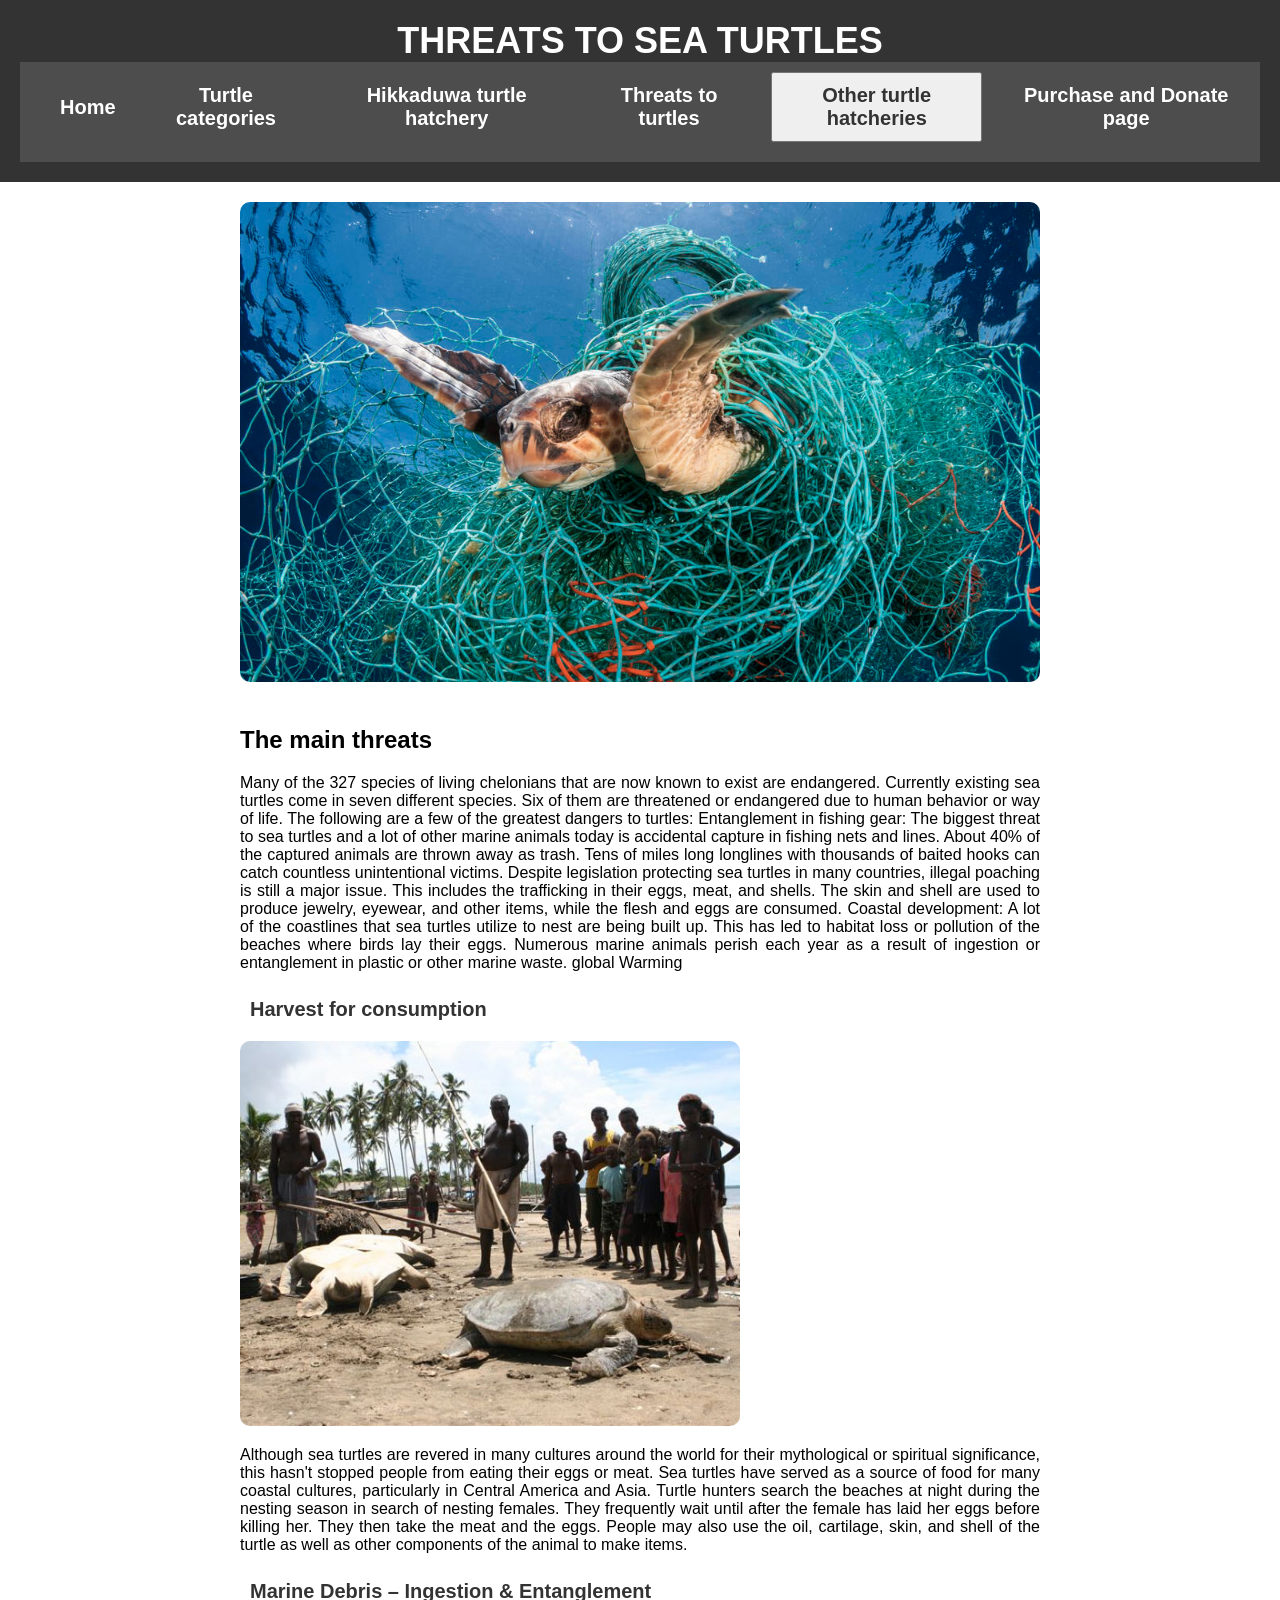
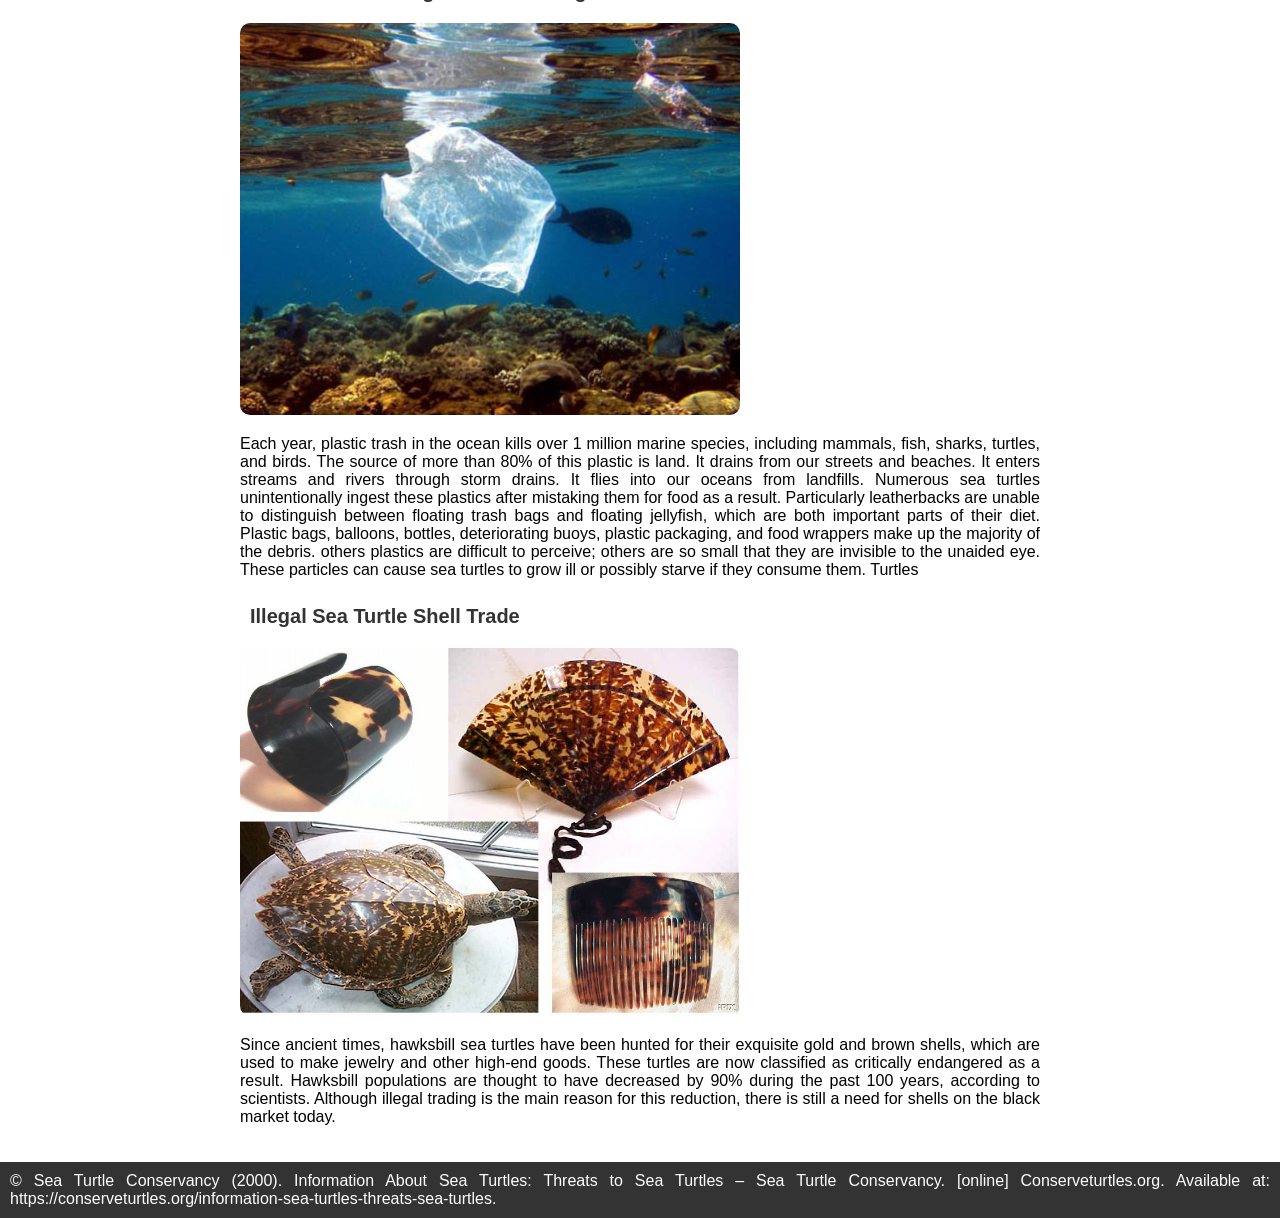
<file: Threats to turtles.html>
<!DOCTYPE html>
<html>
  <head>
    <title>THREATS TO TURTLES</title>
    <link rel="stylesheet" href="CSS/styles.css">
  </head>
  <body>
    <header>
      <h1>THREATS TO SEA TURTLES
</h1>
      <nav>
        <ul>
          <li><a href="index.html">Home</a></li>
          <li><a href="Turtle categories.html">Turtle categories </a></li>
          <li><a href="hikkaduwa turtle hatchery.html">Hikkaduwa turtle hatchery </a></li>
          <li><a href="#Threats to turtles">Threats to turtles</a></li>
          <ul>
            <li class="dropdown">
              <button class="dropbtn">Other turtle hatcheries</a>
              <div class="dropdown-content">
                <a href="benthota.html">benthota</a>
                <a href="kosgoda.html">kosgoda</a>
                </div></ul>
          <li><a href="purchase and donate page.html">Purchase and 
            Donate page
            </a></li>
        </ul>
      </nav>
    </header>
    <main>
      <div><img src="IMAGES/MAIN THREATS.jpg" alt="baby turtles" width="800"></div>
    </section>
      <h2>The main threats </h2>
      <p>Many of the 327 species of living chelonians that are now known to exist are endangered. Currently existing sea turtles come in seven different species. Six of them are threatened or endangered due to human behavior or way of life. The following are a few of the greatest dangers to turtles:

        Entanglement in fishing gear: The biggest threat to sea turtles and a lot of other marine animals today is accidental capture in fishing nets and lines. About 40% of the captured animals are thrown away as trash. Tens of miles long longlines with thousands of baited hooks can catch countless unintentional victims.
        Despite legislation protecting sea turtles in many countries, illegal poaching is still a major issue. This includes the trafficking in their eggs, meat, and shells. The skin and shell are used to produce jewelry, eyewear, and other items, while the flesh and eggs are consumed.
        Coastal development: A lot of the coastlines that sea turtles utilize to nest are being built up. This has led to habitat loss or pollution of the beaches where birds lay their eggs.
        Numerous marine animals perish each year as a result of ingestion or entanglement in plastic or other marine waste.
        
        global Warming
      </p>
      <ul>
        <li><a href="#">Harvest for consumption</a></li>
        <img src="IMAGES/turtle-harvest-RauliVirtanen.jpg" alt="baby turtles" width="500">
        <p>

          Although sea turtles are revered in many cultures around the world for their mythological or spiritual significance, this hasn't stopped people from eating their eggs or meat. Sea turtles have served as a source of food for many coastal cultures, particularly in Central America and Asia. Turtle hunters search the beaches at night during the nesting season in search of nesting females. They frequently wait until after the female has laid her eggs before killing her. They then take the meat and the eggs. People may also use the oil, cartilage, skin, and shell of the turtle as well as other components of the animal to make items.
          </p>
          <li><a href="#">Marine Debris – Ingestion & Entanglement</a></li>
          <img src="IMAGES/PlasticBag.jpg" alt="baby turtles" width="500">
          <p>Each year, plastic trash in the ocean kills over 1 million marine species, including mammals, fish, sharks, turtles, and birds. The source of more than 80% of this plastic is land. It drains from our streets and beaches. It enters streams and rivers through storm drains. It flies into our oceans from landfills. Numerous sea turtles unintentionally ingest these plastics after mistaking them for food as a result. Particularly leatherbacks are unable to distinguish between floating trash bags and floating jellyfish, which are both important parts of their diet. 
            Plastic bags, balloons, bottles, deteriorating buoys, plastic packaging, and food wrappers make up the majority of the debris. others plastics are difficult to perceive; others are so small that they are invisible to the unaided eye. These particles can cause sea turtles to grow ill or possibly starve if they consume them. Turtles
          </p>
          <li><a href="#">Illegal Sea Turtle Shell Trade</a></li>
          <img src="IMAGES/shellillegal.jpg" alt="baby turtles" width="500">
          <p>Since ancient times, hawksbill sea turtles have been hunted for their exquisite gold and brown shells, which are used to make jewelry and other high-end goods. These turtles are now classified as critically endangered as a result. Hawksbill populations are thought to have decreased by 90% during the past 100 years, according to scientists. Although illegal trading is the main reason for this reduction, there is still a need for shells on the black market today.

          </p>
        </ul>
      
     
    </main>
    <footer>
      <p>&copy; Sea Turtle Conservancy (2000). Information About Sea Turtles: Threats to Sea Turtles – Sea Turtle Conservancy. [online] Conserveturtles.org. Available at: https://conserveturtles.org/information-sea-turtles-threats-sea-turtles.

        ‌</p>
      
      

    </footer>
  </body>
</html>
</file>
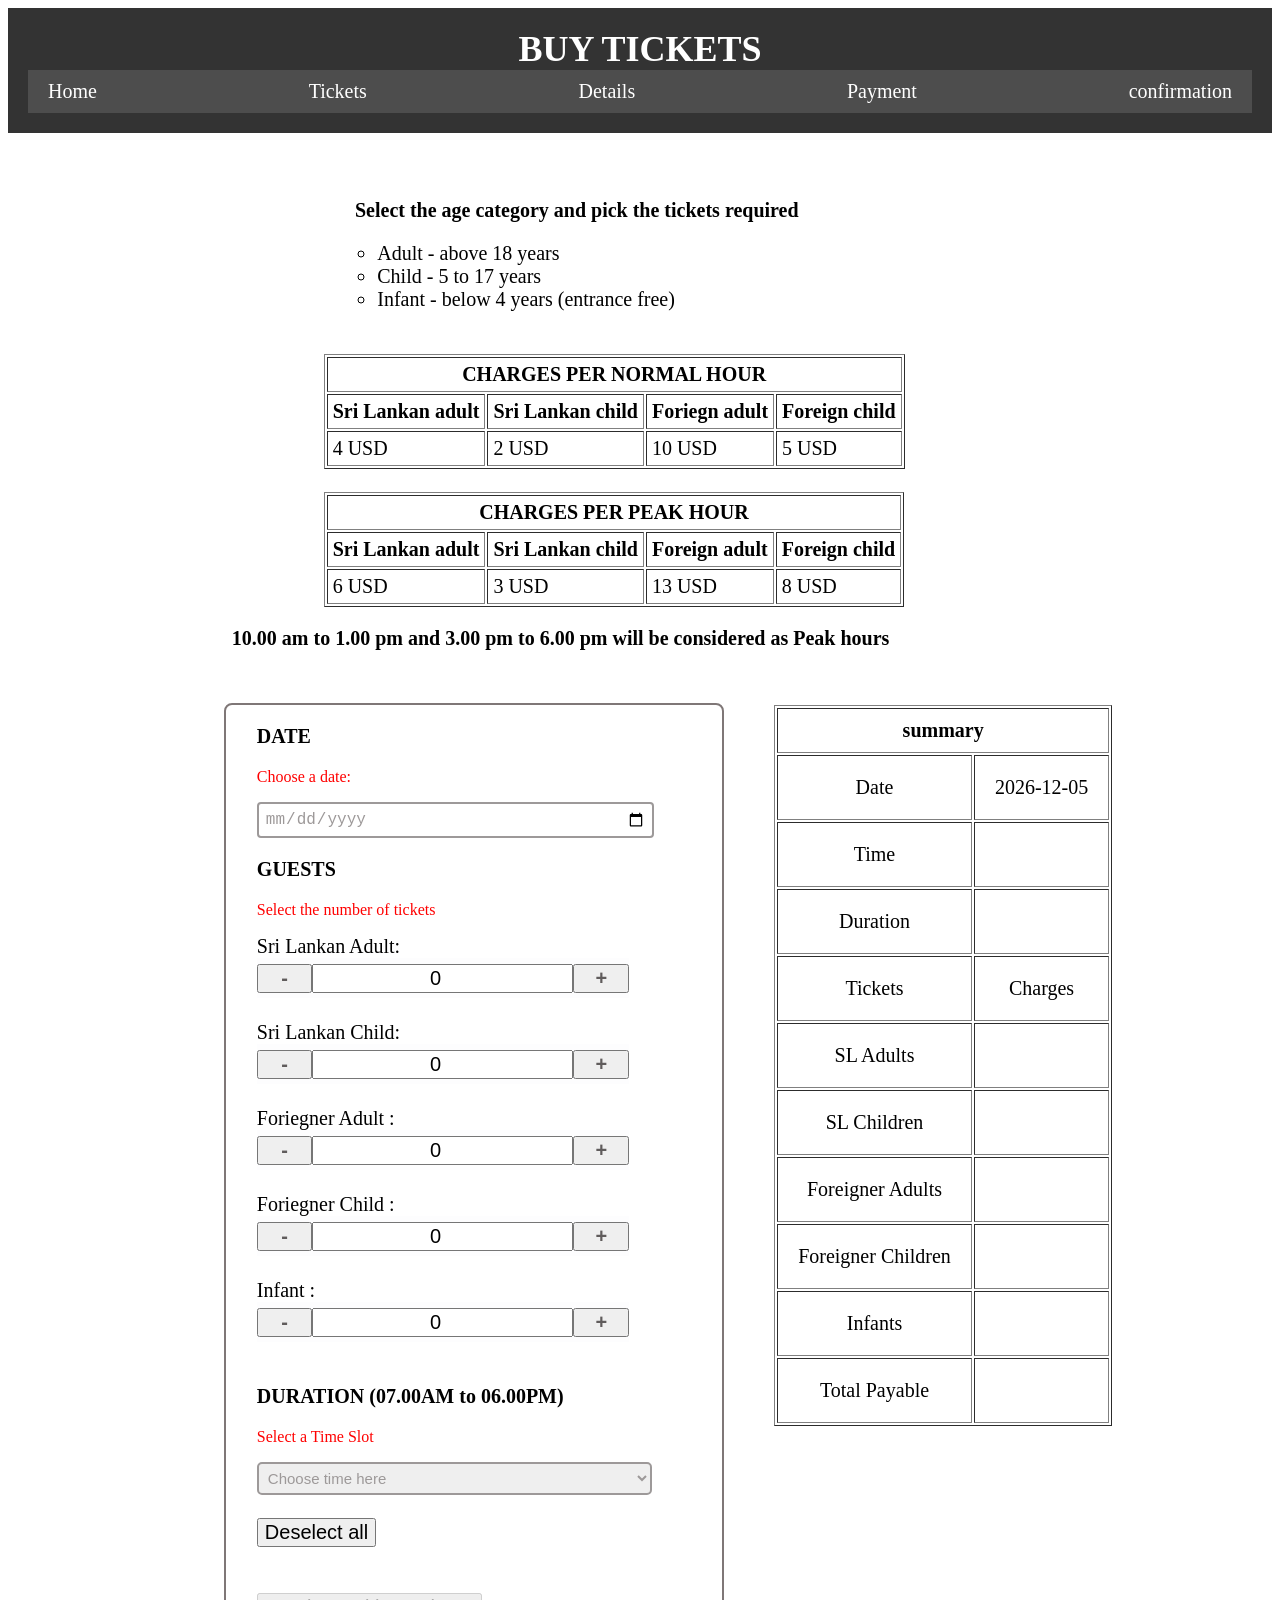
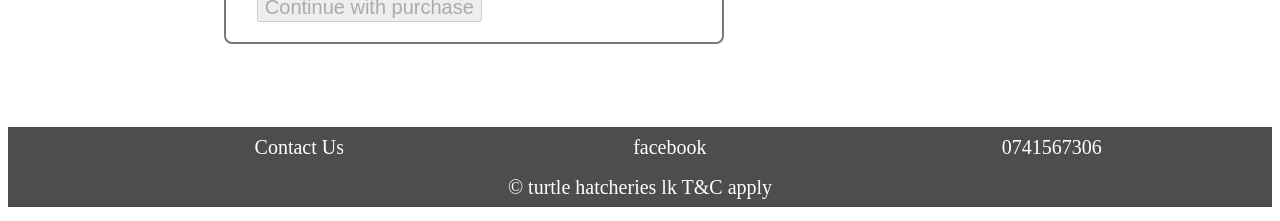
<file: Ticketspae.html>
<!DOCTYPE html>
<html lang="en">


<head>
    <title>tickets</title>
    <link rel="stylesheet" href="CSS/Tickets.css">
    <link rel="stylesheet" href="CSS/common.css">

   
  
</head>
<body>
    <header>
    <h1>BUY TICKETS</h1>
    <nav class="Navigation">
      <ul>
        <li><a href="index.html" >Home</a></li>
        <li><a href="Ticketspae.html" id="ticketsLink" >Tickets</a></li>
        <li><a href="details.html" id="detailsLink">Details</a></li>
        <li><a href="payment.html" id="paymentLink">Payment</a></li>
        <li><a href="confirmation.html" id="confirmationLink">confirmation</a></li>
    </ul>
</nav>
</header>
<br>
    <br>
    
    <div class ="list">
<h3>Select the age category and pick the tickets required</h3>
<ul>
    
    <li>Adult - above 18 years</li>
    <li>Child - 5 to 17 years</li>
    <li>Infant - below 4 years (entrance free)</li>
</ul>
<br>
<div class="table-content">
    <table border="1" id = inftab>
        <tr id="1strow">
            <th colspan="4">CHARGES PER NORMAL HOUR</th>
            
            
        </tr>
        <tr id="2ndrow">
            <th>Sri Lankan adult</th>
            <th>Sri Lankan  child</th>
            <th>Foriegn adult</th>
            <th>Foreign child</th>
           
        </tr>
        <tr id="3rdrow">
            <td> 4 USD </td>
            <td> 2 USD </td>
            <td> 10 USD </td>
            <td> 5 USD </td>
            
   
    </table>
<br>
    <table border="1" id = inftab>
    <tr id="1strow">
    <th colspan="4">CHARGES PER PEAK HOUR</th></tr>
    <tr id="2ndrow">
        <th>Sri Lankan adult</th>
        <th>Sri Lankan child</th>
        <th>Foreign adult</th>
        <th>Foreign child</th>
    </tr>
    <tr id="3rdrow">
        <td> 6 USD </td>
        <td> 3 USD </td>
        <td> 13 USD</td>
        <td> 8 USD </td>
    </tr>

    </table>
   
    <p id="para1"><b>10.00 am to 1.00 pm and 3.00 pm to 6.00 pm will be considered as Peak hours</b></P>
</table>
</div>
<br>
<div class = "block">
<div class="page">
<section>
    <form id="form">
    <h3>DATE</h3>
    <p>Choose a date:</p>
    <input type="date" id="dateInput" required>

<div class="guests">
    <h3>GUESTS</h3>
   
   <p>Select the number of tickets</p>
         
            <div class="SlAd">
                <label for="adultTickets">Sri Lankan Adult:</label>
        <div class="button1">
        <button id ="deduct1" type = "button">-</button>
        <input type="number" id="num1" name="number" value="0" size="2" min="0" step="1" readonly required>
        <button id ="add1" type = "button">+</button>
            </div>
            </div>
            <br>
            <div class="SlCh">
                <label for="childTickets" min="0">Sri Lankan Child:</label>
        <div class="button1">
            <button id ="deduct2" type = "button">-</button>
            <input type="number" id="num2" name="number" value="0" size="2" min="0" step="1" readonly >
            <button id ="add2" type = "button">+</button>
            </div>
            </div>
            <br>
            <div class="FoAd">
                <label for="FAdultTickets">Foriegner Adult  : </label>
                <div class="button1">
                    <button id ="deduct3" type = "button">-</button>
                    <input type="number" id="num3" name="number" value="0" size="2" min="0" step="1" readonly >
                <button id ="add3" type = "button">+</button>
             </div>
            </div>
            <br>
            <div class="FoCh">
                <label for ="FChildTickets">Foriegner Child  : </label>
                <div class="button1">
                    <button id ="deduct4" type = "button">-</button>
                    <input type="number" id="num4" name="number" value="0" size="2" min="0" step="1" readonly >
                    <button id ="add4" type = "button">+</button>   
            </div>
            </div>
            <br>
        
            <div class="INF">
                <label for="Infant">Infant  : </label>
                <div class="button1">
                 <button id ="deduct5" type = "button" >-</button>
                 <input type="number" id="num5" name="number" value="0" size="2" min="0" step="1" readonly >
                 <button id ="add5" type = "button" >+</button> 
               </div>
            </div>
       
            <br>
           </div>
           </section>
           <section>
            <div class="duration">
                <h3>DURATION  (07.00AM to 06.00PM)</h3>
                <p>Select a Time Slot</p>
            
                <select  id="timeSlots"  name="duration" required>
                    <option value = "" selected disabled>Choose time here</option>
                    <option value="timeslot1">07.00am to 08.00am</option>
                    <option value="timeslot2">08.00am to 09.00am</option>
                    <option value="timeslot3">09.00am to 10.00am(Peak)</option>
                    <option value="timeslot4">10.00am to 11.00am(Peak)</option>
                    <option value="timeslot5">11.00am to 12.00pm(Peak)</option>
                    <option value="timeslot6">12.00pm to 01.00pm(Peak)</option>
                    <option value="timeslot7">01.00pm to 02.00pm</option>
                    <option value="timeslot8">02.00pm to 03.00pm</option>
                    <option value="tiemslot9">03.00pm to 04.00pm(Peak)</option>
                    <option value="timeslot10">04.00pm to 05.00pm(Peak)</option>
                    <option value="timeslot11">05.00pm to 06.00pm(Peak)</option>
                </select>
                <br>
                <br>
                <button type="button" id="delete">Deselect all</button>
            </div>
            <br>
            <br>
            <a href="details.html"><button type="button"  id="nxt">Continue with purchase</button></a>
        </fieldset>
    </form>
</section>
</div>
<div class="SumTable">
    <table border="1" id="sumTable">
        <tr><th  colspan="2">summary</th>
        <tr>
            <td>Date</td>
            <td id="displayDate"></div> </td>
        </tr>
        <tr>
            <td>Time</td>
            <td>
                <div id="Time">
                    <div id="slot1"></div>
                    <div id="slot2"></div>
                    <div id="slot3"></div>
                    <div id="slot4"></div>
                    <div id="slot5"></div>
                    <div id="slot6"></div>
                    <div id="slot7"></div>
                    <div id="slot8"></div>
                    <div id="slot9"></div>
                    <div id="slot10"></div>
                    <div id="slot11"></div>
                </div>
            </td>
        </tr>
        <tr>
            <td>Duration</td>
            <div>
                <td> 

                    <div id="total-hours-value"></div>
                    <div id="normal-hours-value"></div>
                    <div id="peak-hours-value"></div>
                </td>
            </div>
        </tr>
    </div>
        <tr class="Guestss">
            <td>Tickets</td>
            <td>Charges</td>
        </tr>
        <tr>
            <td>SL Adults</td>
            <td id="SumSlAd"></td>
        </tr>
        <tr>
            <td>SL Children</td>
            <td id="SumSlCh"></td>
        </tr>
        <tr>
            <td>Foreigner Adults</td>
            <td id="SumFAd"></td>
        </tr>
        <tr>
            <td>Foreigner Children</td>
            <td id="SumFCh"></td>
        </tr>
        <tr>
            <td>Infants</td>
            <td id="SumInfant"></td>
        </tr>
        <tr class="totalpay">
            <td>Total Payable</td>
            <td id="total"></td>
        </tr>
    </table>
</div>
    </div>
    <br>
    <br>
    <br>


    </div>
    <script src="JAVAS/main.js"></script>
    <script src="JAVAS/tickets.js"></script>
    <footer>
        <nav class="navfo">
            <ul>
                <li><a href="mail-to=cb010177@students.apiit.lk">Contact Us</a></li>
                <li><a href="#https://web.facebook.com/koggalaseaturtle/?_rdc=1&_rdr">facebook</a></li>
                <li>0741567306</li>
            </ul>
            <br>
                &copy; turtle hatcheries lk T&C apply
            </nav>
            </footer>
</body>
</html>
</file>
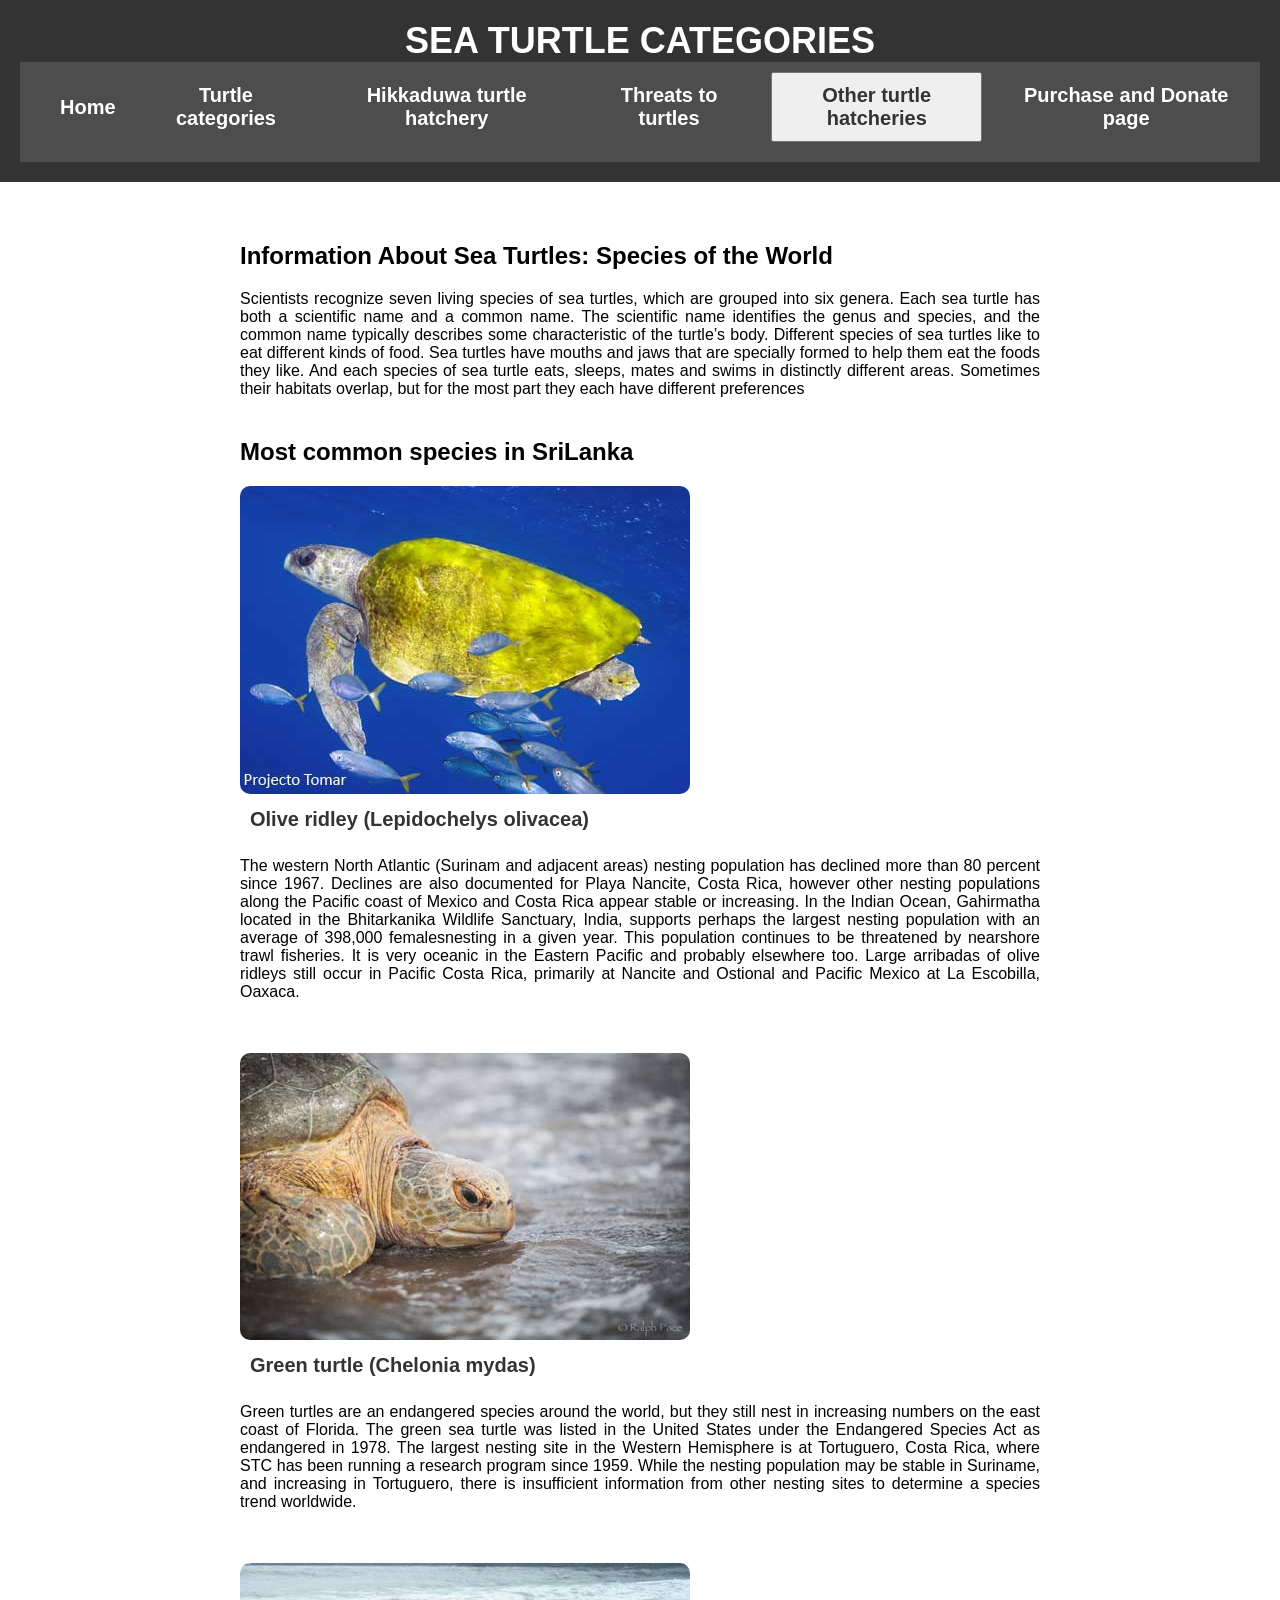
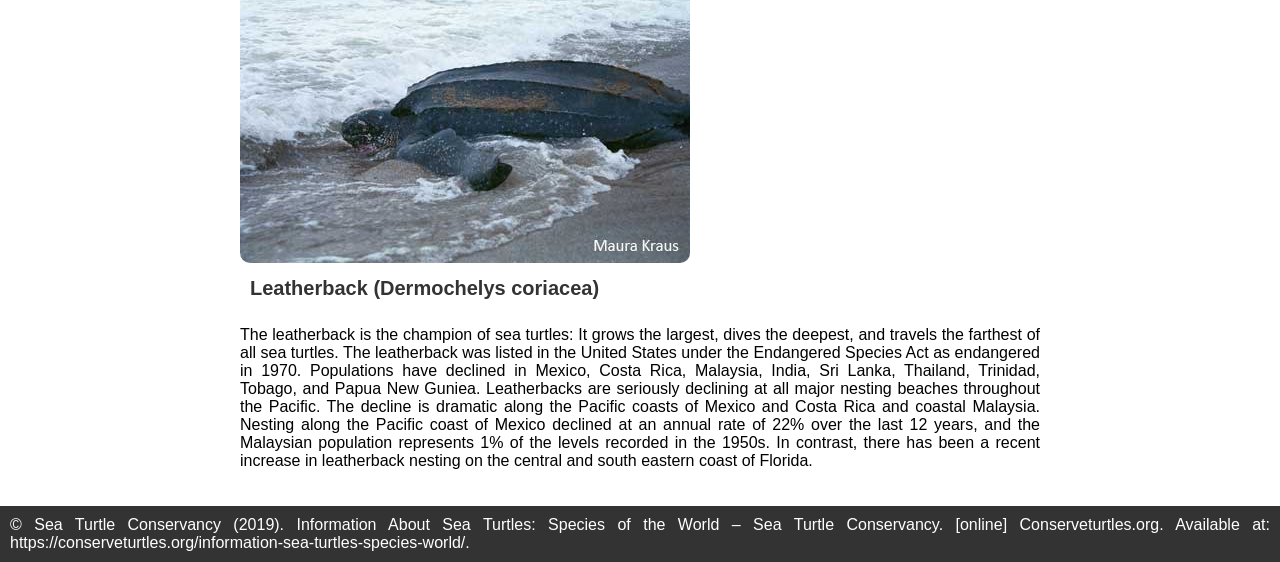
<file: Turtle categories.html>
<!DOCTYPE html>
<html>
  <head>
    <title>Turtle Categories</title>
    <link rel="stylesheet" href="CSS/styles.css">
  </head>
  <body>
    <header>
      <h1>SEA TURTLE CATEGORIES</h1>
      
       <nav>
        <ul>
          <li><a href="index.html">Home</a></li>
          <li><a href="#TURTLE CATEGORIES">Turtle categories </a></li>
          <li><a href="hikkaduwa turtle hatchery.html">Hikkaduwa turtle hatchery </a></li>
          <li><a href="Threats to turtles.html">Threats to turtles</a></li>
          <ul>
            <li class="dropdown">
              <button class="dropbtn">Other turtle hatcheries</a>
              <div class="dropdown-content">
                <a href="benthota.html">benthota</a>
                <a href="kosgoda.html">kosgoda</a>
                </div></ul>
         
          <li><a href="purchase and donate page.html">Purchase and 
            Donate page
            </a></li>
        </ul>
      </nav>
    </header>
    <main>
      <h2>Information About Sea Turtles: Species of the World</h2>
      <p>Scientists recognize seven living species of sea turtles, which are grouped into six genera. Each sea turtle has both a scientific name and a common name. The scientific name 
        identifies the genus and species, and the common name typically describes some characteristic of the turtle’s body. 
        Different species of sea turtles like to eat different kinds of food. Sea turtles have mouths and jaws that are specially formed to help them eat the foods they like. And each species of sea
         turtle eats, sleeps, mates and swims in distinctly different areas. Sometimes their habitats overlap, but for the most part they each have different preferences</p>
      <h2>Most common species in SriLanka</h2>
      <ul>
        <img src="IMAGES/OliveRidley-ProjetoTAMAR.jpg" alt="baby turtles">
        <li><a href="#">Olive ridley (Lepidochelys olivacea)</a></li>
        <p>
        The western North Atlantic (Surinam and adjacent areas) nesting population has declined more than 80 percent since 1967. Declines are also documented for Playa Nancite, Costa Rica, however other nesting 
        populations along the Pacific coast of Mexico and Costa Rica appear stable or increasing. In the Indian Ocean, Gahirmatha located in the Bhitarkanika Wildlife Sanctuary, India, supports perhaps the 
        largest nesting population with an average of 398,000 femalesnesting in a given year. This population continues to be threatened by nearshore trawl fisheries. It is very oceanic in the Eastern Pacific and
        probably elsewhere too. Large arribadas of olive ridleys still occur in Pacific Costa Rica, primarily at Nancite and Ostional and Pacific Mexico at La Escobilla, Oaxaca.</p>
        <br>
        <br>
        <img src="IMAGES/GreenTurtle-RalphPace.jpg" alt="baby turtles">
        <li><a href="#">Green turtle (Chelonia mydas)</a></li>
        <p>Green turtles are an endangered species around the world, but they still nest in increasing numbers on the east coast of Florida. The green sea turtle was listed in the United States under the 
          Endangered Species Act as endangered in 1978. The largest nesting site in the Western Hemisphere is at Tortuguero, Costa Rica, where STC has been running a research program since 1959. While the nesting
           population may be stable in Suriname, and increasing in Tortuguero, there is insufficient information from other nesting sites to determine a species trend worldwide.
          </p>
        <br>
        <br>
        <img src="IMAGES/leatherback-pic.jpg" alt="baby turtles">
        <li><a href="#">Leatherback (Dermochelys coriacea)</a></li>
       <p>The leatherback is the champion of sea turtles: It grows the largest, dives the deepest, and travels the farthest of all sea turtles. The leatherback was listed in the United States under the Endangered 
          Species Act as endangered in 1970. Populations have declined in Mexico, Costa Rica, Malaysia, India, Sri Lanka, Thailand, Trinidad, Tobago, and Papua New Guniea. Leatherbacks are seriously declining at all
           major nesting beaches throughout the Pacific. The decline is dramatic along the Pacific coasts of Mexico and Costa Rica and coastal Malaysia. Nesting along the Pacific coast of Mexico declined at an annual 
           rate of 22% over the last 12 years, and the Malaysian population represents 1% of the levels recorded in the 1950s. In contrast, there has been a recent increase in leatherback nesting on the central and south
            eastern coast of Florida.</p>
        
    
      </ul>
    </main>
    <footer>
      
      <p>&copy; Sea Turtle Conservancy (2019). Information About Sea Turtles: Species of the World – Sea Turtle Conservancy. [online] Conserveturtles.org. Available at: https://conserveturtles.org/information-sea-turtles-species-world/.

        ‌</p>
    </footer>
  </body>
</html>
</file>
<file: CSS/styles.css>
body {
    margin: 0;
    padding: 0;
    font-family: Arial, sans-serif;
  }
/* Style the header */
header {
        background-color: #333;
        color: #fff;
        padding: 20px;
        text-align: center;
    }

  header h1 {
    margin: 0;
    font-size: 36px;
    font-weight: bold;
  }
/* Style the navigation menu */
nav {
        background-color: #4d4d4d;
        color: #fff;
        padding: 10px;
    }
    nav ul {
        margin: 0;
        padding: 0;
        list-style: none;
        display: flex;
        justify-content: space-between;
        align-items: center;
    }
    nav ul li a {
        color: #fff;
        text-decoration: none;
        padding: 10px;
     transition: all 0.3s ease;
    }
    nav ul li a:hover {
        background-color: #fff;
        color: #4d4d4d;
    }

  nav li {
    margin-left: 20px;
  }

  nav a {
    color: #ffffff;
    text-decoration: none;
    font-size: 20px;
    font-weight: bold;
  }

  main {
    max-width: 800px;
    margin: 0 auto;
    padding: 20px;
  }

  h2 {
    margin-top: 40px;
  }

  ul {
    list-style: none;
    margin: 0;
    padding: 0;
    overflow: hidden;
    
  }

  li {
    margin-bottom: 10px;
   
  }

  footer {
    background-color: #333;
    color: #fff;
    padding: 10px;
    text-align: center;
  }

  footer p {
    margin: 0;
  }
  img  {border-radius: 10px;}
  
  p {text-align: justify;}
  
  li a, .dropbtn {
    display: inline-block;
    font-size: 20px;
      font-weight: bold;
    color: #333;
    text-align: center;
   text-decoration: none;
   
   padding: 10px;
transition: all 0.3s ease;
  }
  li a:hover, .dropdown:hover .dropbtn {
    background-color: #fff;
  }
  li.dropdown {
    display: inline-block;
  }
  .dropdown-content {
    display: none;
    position: absolute;
    background-color: #333;
    min-width: 160px;
    box-shadow: 0px 8px 16px 0px rgba(0,0,0,0.2);
    z-index: 1;
  }
  .dropdown-content a {
    color: #fff;
    padding: 12px 16px;
    text-decoration: none;
    display: block;
    text-align: left;
  }
  .dropdown-content a:hover {background-color: #fff;}
  
  .dropdown:hover .dropdown-content {
    display: block;
  }
</file>
<file: CSS/common.css>
*{
    font-size: 20px;
   
  }

  header {
    background-color: #333;
    color: #fff;
    padding: 20px;
    text-align: center;
}

header h1 {
margin: 0;
font-size: 36px;
font-weight: bold;
}
/* Style the navigation menu */
nav {
    background-color: #4d4d4d;
    color: #fff;
    padding: 10px;
}
nav ul {
    margin: 0;
    padding: 0;
    list-style: none;
    display: flex;
    justify-content: space-between;
    align-items: center;
}
nav ul li a {
    color: #fff;
    text-decoration: none;
    padding: 10px;
 transition: all 0.3s ease;
}
nav ul li a:hover {
    background-color: #fff;
    color: #4d4d4d;
}
 
  .button {
    display: inline-block;
    background-color: #a9aba9;
    border:2px solid #9d9999; 
    border-radius: 5px;
    color: #0a0a0a;
    font-size: 15px;
    padding: 10px 10px;
    text-decoration: none;
    margin-top: 10px;
  

  }
  .button:hover{
    background-color: #9f9999;
    
  }
  .page{
    display: relative;
      margin-top: 10px;
      margin-bottom: 4px;
      text-align: left;
      padding-left: 3%;
      padding-bottom: 20px;
      box-sizing: border-box;
      border:solid #7f7777 2px;
      border-radius: 8px;
      justify-content: center;
      background-color: white;
  }
  .block{
    display: flex;
    margin-left: 10%;
    
  }
  .SumTable tr td {
    padding: 20px;
   
  }
  .SumTable{
    margin-left: 50px;
    margin-top: 12px;
  }
  .SumTable th{
    padding: 10px;
  }
   input[type="text"]{
    font-size: 16px;
    padding: 6px;
  }
  input[type="email"]{
    font-size: 16px;
    padding: 6px;
  }
  input[type="date"]{
    font-size: 16px;
    padding: 6px;
  }
  .navfo ul{
    list-style-type: none;
    padding: 0;
    margin-left: 15%;
    display: flex;
}
.navfo li{
    width: calc(25% - .2em);
    color: #fff;
    padding-left: 40px;
}
.navfo ul li a{
  color: #fff;
    

}
.navfo {
    height: 100%;
    line-height: 20px;
   
    display: block;
    color: #fff;
}
footer{
    text-align: center;
    width: 100%;
    height: auto;
    padding-top: 10px;
    padding-bottom: 5px;
    
}
               
span{
  font-size: 14px;
  color:red;
}
</file>
<file: CSS/confirmation.css>
p{
    text-align: center;
    font-style: italic;
    font-size: 25px;
    color: rgb(249, 7, 7);

}
.SumTable{
    margin-left: 30%;
}
h3{
    text-align: center;
    color: rgb(249, 7, 7);
    font-style: italic;
}
</file>
<file: CSS/payment.css>
.page{
        margin-left: 5%;
        width: 500px;
        padding: 4%;
        
    }
    input[type="text"]{
        width: 100%;
    }
    .SumTable{
        margin-bottom: 20px;
    }
</file>
<file: CSS/PURCHASE.CSS>
body {
  font-family: Arial, sans-serif;
  margin: 20px;
}

h1 {
  text-align: center;
}

h2 {
  margin-top: 30px;
}

form {
  margin-top: 20px;
}

label {
  display: block;
  margin-bottom: 5px;
}

select, input[type="number"] {
  width: 100%;
  padding: 8px;
  border: 1px solid #ccc;
  border-radius: 4px;
}

input[type="submit"] {
  padding: 10px 20px;
  background-color: #4CAF50;
  color: white;
  border: none;
  border-radius: 4px;
  cursor: pointer;
}

input[type="submit"]:hover {
  background-color: #45a049;
}
body {
    margin: 0;
    padding: 0;
    font-family: Arial, sans-serif;
  }
/* Style the header */
header {
        background-color: #333;
        color: #fff;
        padding: 20px;
        text-align: center;
    }

  header h1 {
    margin: 0;
    font-size: 36px;
    font-weight: bold;
  }
/* Style the navigation menu */
nav {
        background-color: #4d4d4d;
        color: #fff;
        padding: 10px;
        justify-content: space-between;
    }
    nav ul {
        margin: 0;
        padding: 0;
        list-style: none;
        display: flex;
        justify-content: space-between;
        align-items: center;
    }
    nav ul li a {
        color: #fff;
        text-decoration: none;
        padding: 10px;
     transition: all 0.3s ease;
    }
    nav ul li a:hover {
        background-color: #fff;
        color: #4d4d4d;
    }

  nav li {
    margin-left: 20px;
  }

  nav a {
    color: #ffffff;
    text-decoration: none;
    font-size: 20px;
    font-weight: bold;
  }

  main {
    max-width: 800px;
    margin: 0 auto;
    padding: 20px;
  }

  h2 {
    margin-top: 40px;
  }

  ul {
    list-style: none;
    margin: 0;
    padding: 0;
    overflow: hidden;
    
  }

  li {
    margin-bottom: 10px;
   
  }

  footer {
    background-color: #333;
    color: #fff;
    padding: 10px;
    text-align: center;
  }

  footer p {
    margin: 0;
  }
  img  {border-radius: 10px;}
  
  p {text-align: justify;}
  
  li a, .dropbtn {
    display: inline-block;
    font-size: 20px;
      font-weight: bold;
    color: #333;
    text-align: center;
   text-decoration: none;
   
   padding: 10px;
transition: all 0.3s ease;
  }
  li a:hover, .dropdown:hover .dropbtn {
    background-color: #fff;
  }
  li.dropdown {
    display: inline-block;
  }
  .dropdown-content {
    display: none;
    position: absolute;
    background-color: #333;
    min-width: 160px;
    box-shadow: 0px 8px 16px 0px rgba(0,0,0,0.2);
    z-index: 1;
  }
  .dropdown-content a {
    color: #fff;
    padding: 12px 16px;
    text-decoration: none;
    display: block;
    text-align: left;
  }
  .dropdown-content a:hover {background-color: #fff;}
  
  .dropdown:hover .dropdown-content {
    display: block;
  }
</file>
<file: CSS/Tickets.css>
/* General Styles */
.page p {
  font-size: 16px;
  color: red;
}

ul {
  list-style: circle;
  text-align: left;
}

/* Table Styles */
.table-content table {
  margin-left: 15%;
  margin-right: 15%;
  display: relative;
}

.table-content {
  margin-left: 15%;
}

.table-content table tr th {
  font-weight: bold;
  text-align: center;
  padding: 5px;
}

.table-content td {
  text-align: left;
  padding: 5px;
}



/* Form Input Styles */
input[type="date"] {
  width: 82%;
  font-size: 15px;
  color: #9d9999;
  border: 2px solid #9d9999;
  padding-top: 4px;
  padding-bottom: 4px;
  padding-left: 4px;
  padding-right: 4px;
  border-radius: 4px;
  cursor: pointer;
}

/* Button Styles */
.button1 {
  height: 40px;
  width: 80%;
  display: flex;
  align-items: center;
  background: #fff;
  background-color: #fdfdfe;
  color: rgb(3, 3, 3);
}

.button1 button {
  width: 100%;
  text-align: center;
  font-size: 20px;
  font-weight: bold;
  color: #605c5c;
  cursor: pointer;
}

.button1 input[type="number"] {
  text-align: center;
}

/* Time Slot Styles */
#timeSlots {
  padding-top: 5px;
  padding-bottom: 5px;
  padding-left: 5px;
  padding-right: 5px;
  border-radius: 5px;
  width: 85%;
  font-size: 15px;
  color: #9d9999;
  border: 2px solid #9d9999;
  cursor: pointer;
}

/* Paragraph Styles */
#para1 {
  text-align: center;
  padding-right: 21%;
  font-size: 20px;
}

/* List Styles */
.list {
  margin-right: 10%;
  text-align: center;
}

.list ul li {
  margin-left: 30%;
}

/* Page Container */
.page {
  margin-left: 10%;
  width: 500px;
}

/* Button Container */
#button2 {
  display: flex;
  padding-top: 10px;
}

#button2 button {
  font-size: 16px;
}

#button2 h3 {
  margin-left: none;
  text-align: left;
}

#btn1 {
  margin-right: 20%;
}

#btn2 {
  margin-left: 20%;
}

/* Hour Styles */
.Hours {
  padding-left: 10px;
}

.Hours input[type="number"] {
  color: #9d9999;
  border: 2px solid #9d9999;
  border-radius: 3px;
  padding-left: 10px;
  width: 60%;
}
</file>
